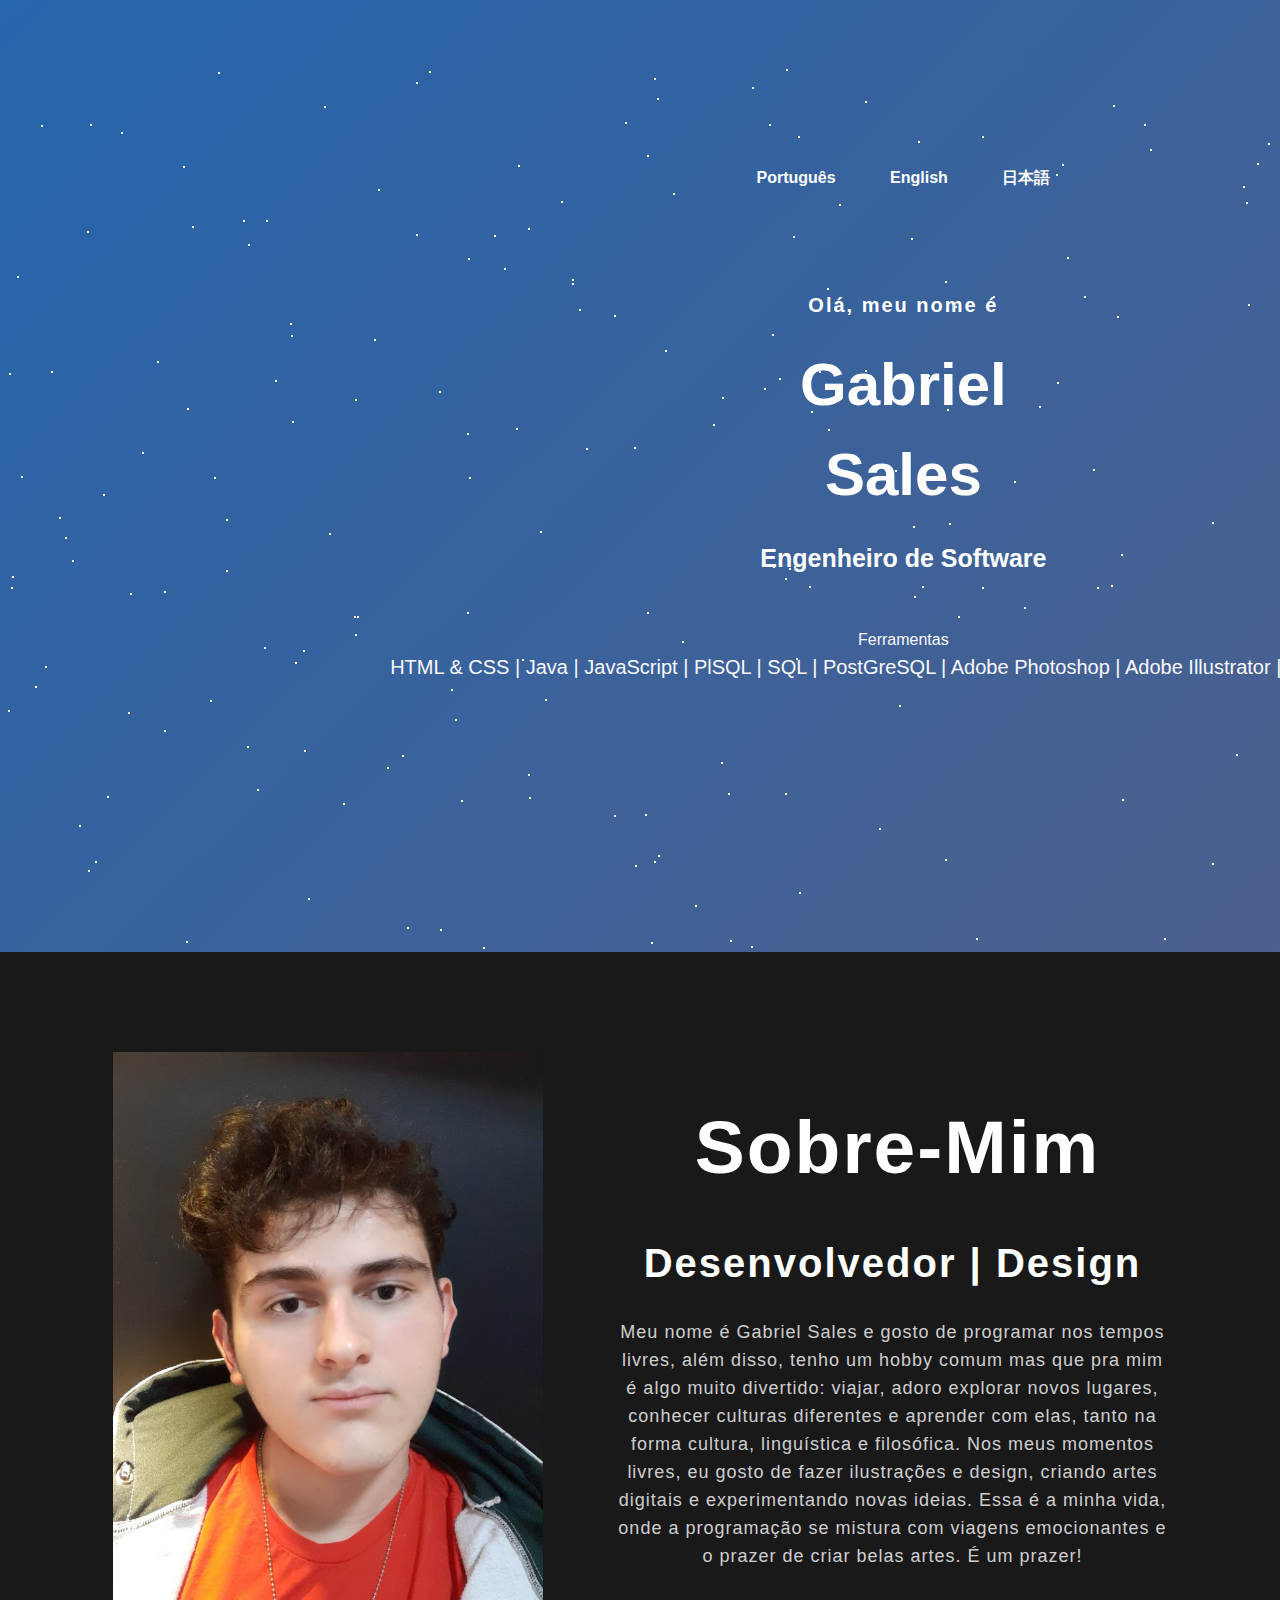
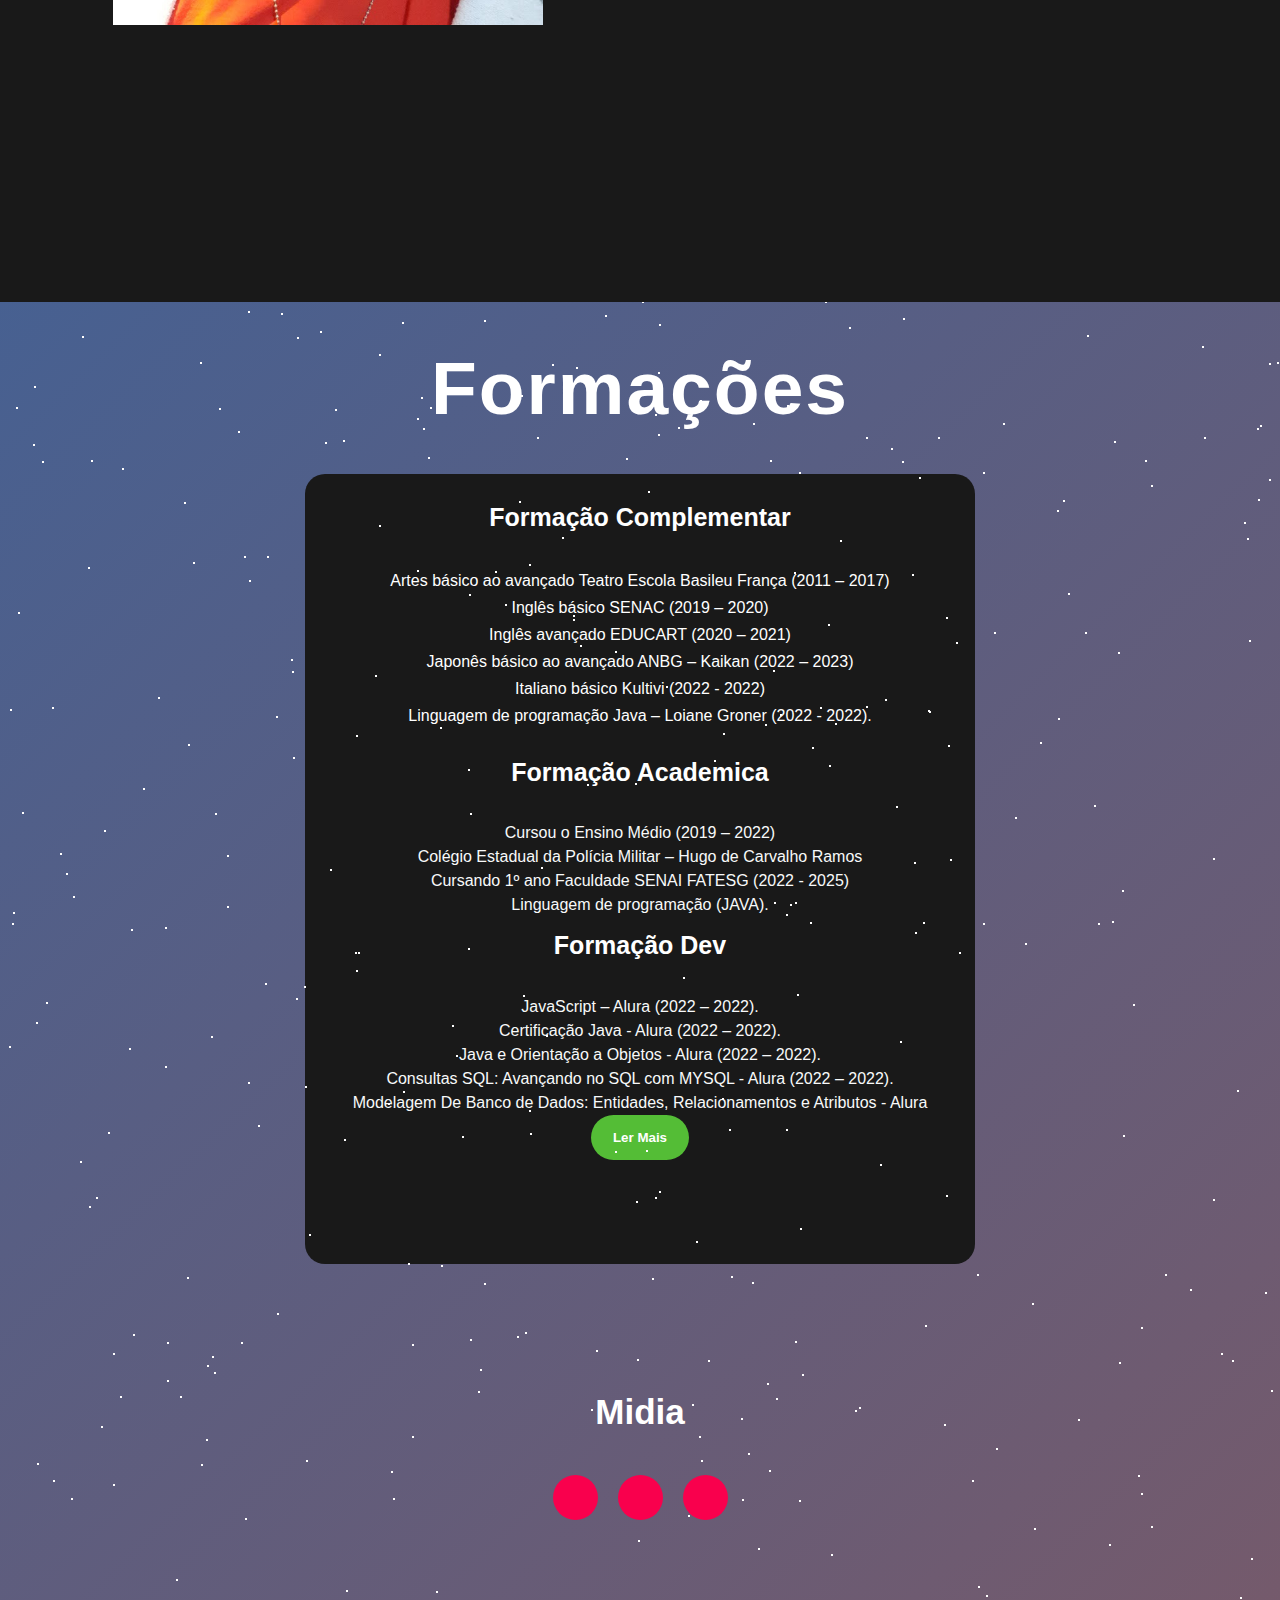
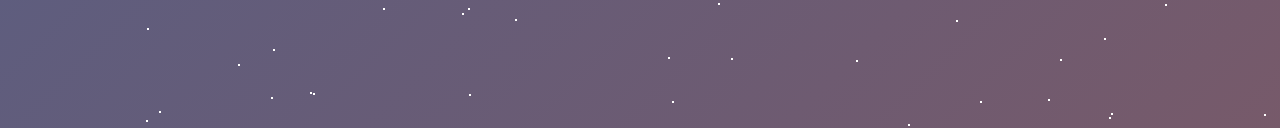
<file: index.html>
<!DOCTYPE html>
<html data-lt-installed=true style lang=en>
<head>
	<meta charset=utf-8>
	<meta name=viewport content="width=device-width,initial-scale=1">
	<meta name=theme-color content=#000000>
    <link rel="stylesheet" href="https://cdnjs.cloudflare.com/ajax/libs/font-awesome/5.15.3/css/all.min.css" integrity="sha512-iBBXm8fW90+nuLcSKlbmrPcLa0OT92xO1BIsZ+ywDWZCvqsWgccV3gFoRBv0z+8dLJgyAHIhR35VZc2oM/gI1w==" crossorigin="anonymous" referrerpolicy="no-referrer" />
	<meta name=description content="Jishan Shaikh - Personal page based on React website developed by Hashir Shoaib">
    <link href="https://emoji-css.afeld.me/emoji.css" rel="stylesheet">
	<meta property=twitter:image content=/social-image.png>
	<meta property=og:image content=/social-image.png>
	<title></title>
	<link rel="stylesheet" href="main.css">
</head>

<body>
    <div id=home class="title bg-transparent bgstyle text-light min-vh-100 d-flex align-content-center align-items-center flex-wrap m-0 jumbotron jumbotron-fluid" style="overflow:hidden;background:rgba(0,0,0,0) linear-gradient(136deg,rgb(37, 101, 173),rgb(233, 74, 12),rgb(255,155,17),rgb(155,89,182),rgb(255,127,127),rgb(236,240,241)) repeat scroll 0% 0% / 1200% 1200%">
        <div id=stars></div>
        <div class="background">
            <div>
             <div class="Conteudo">
                <nav>
                    <ul class="cabeçalho-link">
                        <ul class = caixa2>
                           <li><a href="Index.html">Português <i class="em em-flag-br" aria-role="presentation" aria-label="Brazil Flag"></i></a></li>
                           <li><a href="English.html">English <i class="em em-flag-um" aria-role="presentation" aria-label="U.S. Outlying Islands Flag"></i></a></li>
                           <li><a href="Japones.html">日本語 <i class="em em-jp" aria-role="presentation" aria-label="Japan Flag"></i></a></li>
                        </ul>
                    </ul>
                </nav> 
            <div class="Main">
                <h4 class="digitando">Olá, meu nome é</h4>
                <h1>Gabriel Sales</h1>
                <h3>Engenheiro de Software</h3>
            </div><!--Main-->
          </div>
        </div><!--background-->
        <div>Ferramentas</div>
        <div class="Typist lead typist">HTML & CSS | Java | JavaScript | PlSQL | SQL | PostGreSQL | Adobe Photoshop | Adobe Illustrator | Figma | Canva</div>       
        <div class="--"></div>       

    </div>


    <section class="background-color-Sobre">
        <div class="main-sobre">
            <img src="20221224_232800.jpg">
            <div class="Text-sobre">
                <h2>Sobre-Mim</h2>
                <h5>Desenvolvedor | Design</h5>
                <p>Meu nome é Gabriel Sales e gosto de programar nos tempos livres, além disso, tenho um hobby comum mas que pra mim é algo muito divertido: viajar, adoro explorar novos lugares, conhecer culturas diferentes e aprender com elas, tanto na forma cultura, linguística e filosófica. Nos meus momentos livres, eu gosto de fazer ilustrações e design, criando artes digitais e experimentando novas ideias. Essa é a minha vida, onde a programação se mistura com viagens emocionantes e o prazer de criar belas artes. É um prazer! </p>
            </div><!--Text-sobre-->
        </div><!--main-sobre-->
    </section><!--background-color-Sobre-->

    <!--Começo-da-seção-nossos-serviços-->

    <div class="Container-serviços">
        <div class="title">
            <h2>Formações</h2>
        </div><!--title-->
        
            
            <div class="Card">
                <i class="fas fa-user"></i>
                <div>
                    <h5>Formação Complementar</h5>
                    <div class="Paragrafo-button">
                        <p>Artes básico ao avançado Teatro Escola Basileu França (2011 – 2017)</p>
                        <p>Inglês básico SENAC (2019 – 2020)</p>
                        <p>Inglês avançado EDUCART (2020 – 2021)</p>
                        <p>Japonês básico ao avançado ANBG – Kaikan (2022 – 2023)</p>
                        <p>Italiano básico Kultivi (2022 - 2022)</p>
                        <p>Linguagem de programação Java – Loiane Groner (2022 - 2022).</p>
                </div>
                    <div class = "titulo">
                        <h5>Formação Academica</h5>
                        <p>Cursou o Ensino Médio (2019 – 2022)</p>
                        <p>Colégio Estadual da Polícia Militar – Hugo de Carvalho Ramos</p>
                        <p>Cursando 1º ano Faculdade SENAI FATESG (2022 - 2025)</p>
                        <p>Linguagem de programação (JAVA).</p>
                    <div class = "T3">
                        <h5>Formação Dev</h5>
                        <p>JavaScript – Alura (2022 – 2022).</p>
                        <p>Certificação Java - Alura (2022 – 2022).</p>
                        <p>Java e Orientação a Objetos - Alura (2022 – 2022).</p>
                        <p>Consultas SQL: Avançando no SQL com MYSQL - Alura (2022 – 2022).</p>
                        <p>Modelagem De Banco de Dados: Entidades, Relacionamentos e Atributos - Alura</p>
                    </div>
                        <a href="https://www.linkedin.com/in/gabriel-henriques-sales-43953b218/details/featured/1635529564839/single-media-viewer/?profileId=ACoAADble60BY3IsQrhxdwhSwrn3uUyXFC0C8yc"><button type="button">Ler Mais</button></a>
                    </div>
                </div>
            </div><!--Card-->

            <footer>
                <h6>Midia</h6>
              <p></p>
              <div class="Redes-sociais">
                <a href="https://www.linkedin.com/in/gabriel-henriques-sales-43953b218/"><i class="fab fa-linkedin"></i></a>
                <a href="https://www.instagram.com/gab_sales_salerno/"><i class="fab fa-instagram"></i></a>
                <a href="https://github.com/Usales"><i class="fab fa-github"></i></a>
              </div>
              <!--Redes-sociais-->
              <p class="end"></p>
          </footer>
    

</body>
</html>
</file>
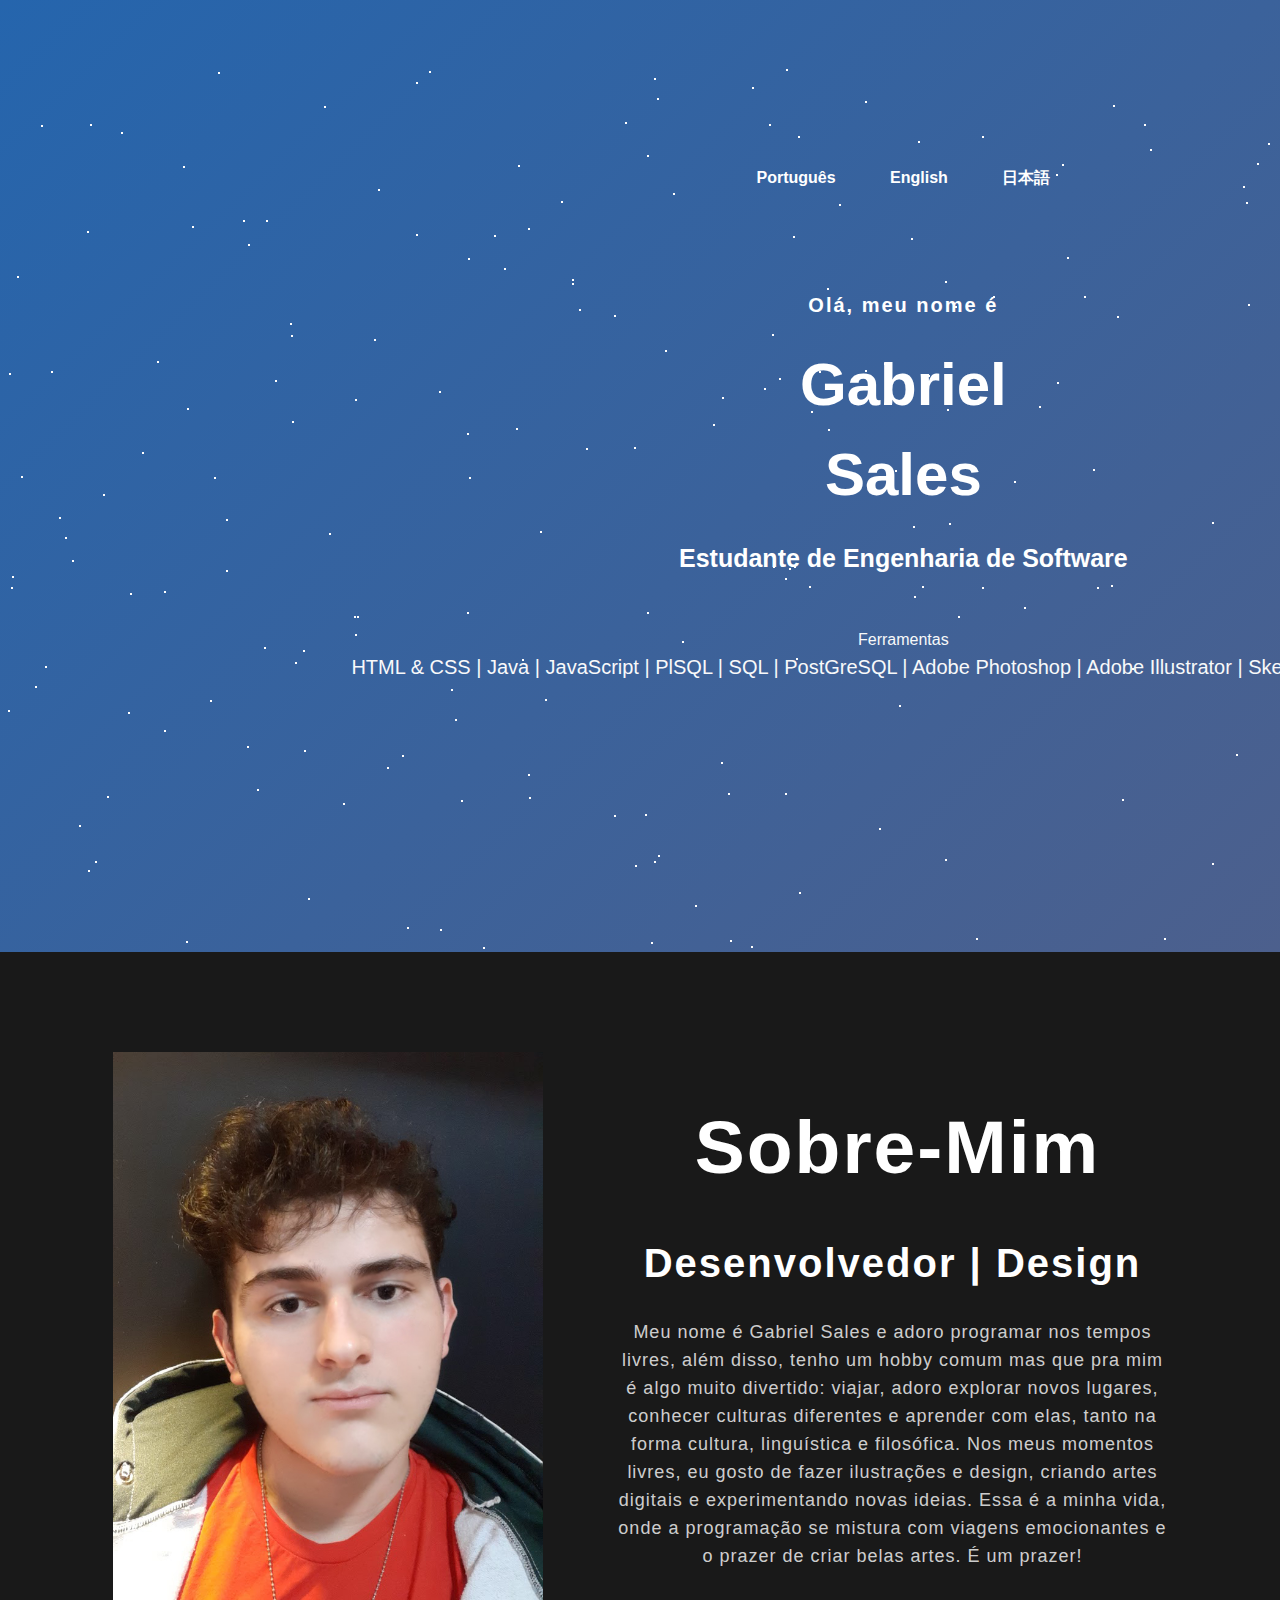
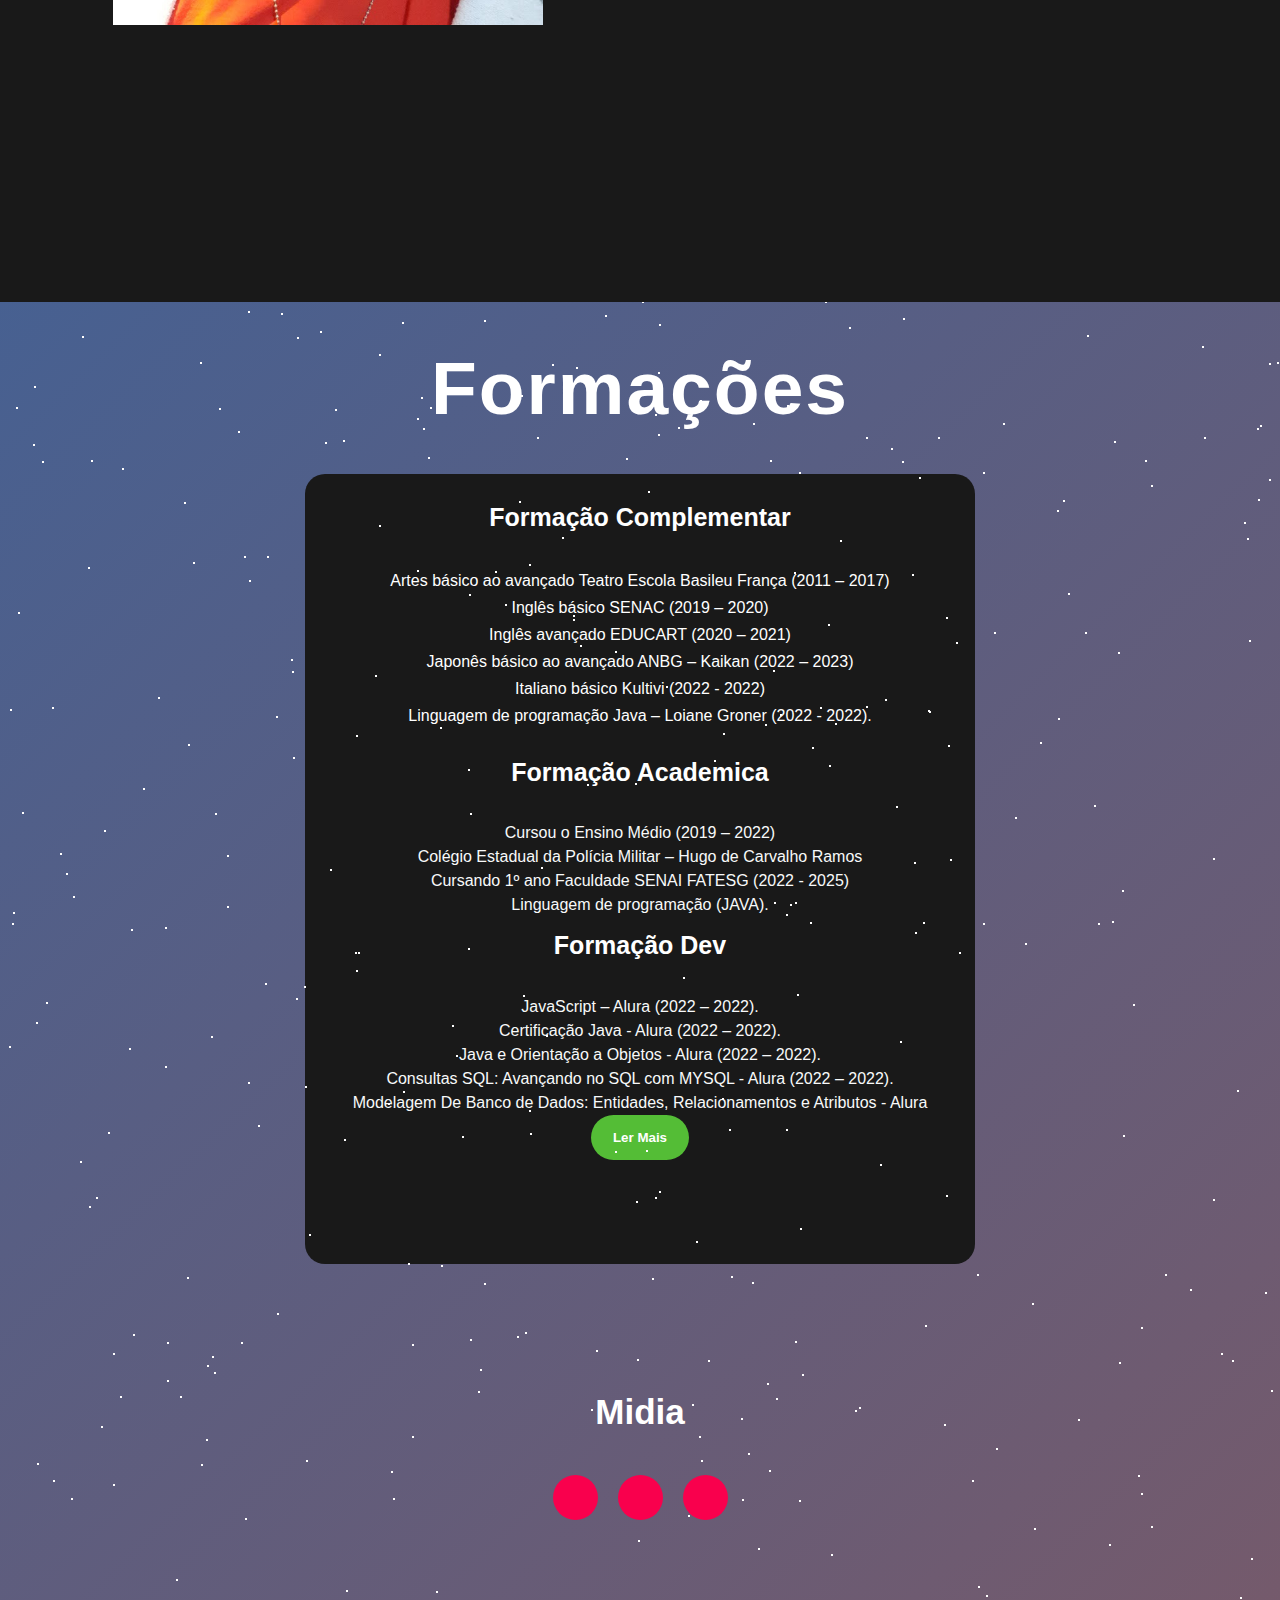
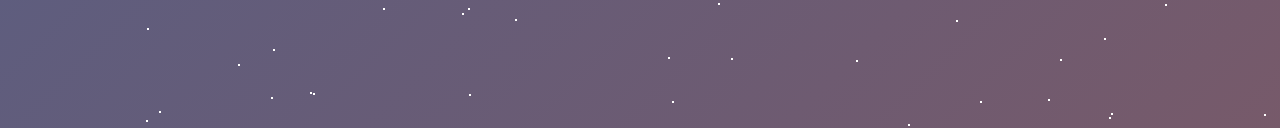
<file: PV-1.0v/index.html>
<!DOCTYPE html>
<html data-lt-installed=true style lang=en>
<head>
	<meta charset=utf-8>
	<meta name=viewport content="width=device-width,initial-scale=1">
	<meta name=theme-color content=#000000>
    <link rel="stylesheet" href="https://cdnjs.cloudflare.com/ajax/libs/font-awesome/5.15.3/css/all.min.css" integrity="sha512-iBBXm8fW90+nuLcSKlbmrPcLa0OT92xO1BIsZ+ywDWZCvqsWgccV3gFoRBv0z+8dLJgyAHIhR35VZc2oM/gI1w==" crossorigin="anonymous" referrerpolicy="no-referrer" />
	<meta name=description content="Jishan Shaikh - Personal page based on React website developed by Hashir Shoaib">
    <link href="https://emoji-css.afeld.me/emoji.css" rel="stylesheet">
	<meta property=twitter:image content=/social-image.png>
	<meta property=og:image content=/social-image.png>
	<title></title>
	<link rel="stylesheet" href="main.css">
</head>

<body>
    <div id=home class="title bg-transparent bgstyle text-light min-vh-100 d-flex align-content-center align-items-center flex-wrap m-0 jumbotron jumbotron-fluid" style="overflow:hidden;background:rgba(0,0,0,0) linear-gradient(136deg,rgb(37, 101, 173),rgb(233, 74, 12),rgb(255,155,17),rgb(155,89,182),rgb(255,127,127),rgb(236,240,241)) repeat scroll 0% 0% / 1200% 1200%">
        <div id=stars></div>
        <div class="background">
            <div>
             <div class="Conteudo">
                <nav>
                    <ul class="cabeçalho-link">
                        <ul class = caixa2>
                           <li><a href="Index.html">Português <i class="em em-flag-br" aria-role="presentation" aria-label="Brazil Flag"></i></a></li>
                           <li><a href="English.html">English <i class="em em-flag-um" aria-role="presentation" aria-label="U.S. Outlying Islands Flag"></i></a></li>
                           <li><a href="Japones.html">日本語 <i class="em em-jp" aria-role="presentation" aria-label="Japan Flag"></i></a></li>
                        </ul>
                    </ul>
                </nav> 
            <div class="Main">
                <h4 class="digitando">Olá, meu nome é</h4>
                <h1>Gabriel Sales</h1>
                <h3>Estudante de Engenharia de Software</h3>
            </div><!--Main-->
          </div>
        </div><!--background-->
        <div>Ferramentas</div>
        <div class="Typist lead typist">HTML & CSS | Java | JavaScript | PlSQL | SQL | PostGreSQL | Adobe Photoshop | Adobe Illustrator | Sketch | Figma | Canva</div>       
        <div class="--"></div>       

    </div>


    <section class="background-color-Sobre">
        <div class="main-sobre">
            <img src="Imagens/20221224_232800.jpg">
            <div class="Text-sobre">
                <h2>Sobre-Mim</h2>
                <h5>Desenvolvedor | Design</h5>
                <p>Meu nome é Gabriel Sales e adoro programar nos tempos livres, além disso, tenho um hobby comum mas que pra mim é algo muito divertido: viajar, adoro explorar novos lugares, conhecer culturas diferentes e aprender com elas, tanto na forma cultura, linguística e filosófica. Nos meus momentos livres, eu gosto de fazer ilustrações e design, criando artes digitais e experimentando novas ideias. Essa é a minha vida, onde a programação se mistura com viagens emocionantes e o prazer de criar belas artes. É um prazer! </p>
            </div><!--Text-sobre-->
        </div><!--main-sobre-->
    </section><!--background-color-Sobre-->

    <!--Começo-da-seção-nossos-serviços-->

    <div class="Container-serviços">
        <div class="title">
            <h2>Formações</h2>
        </div><!--title-->
        
            
            <div class="Card">
                <i class="fas fa-user"></i>
                <div>
                    <h5>Formação Complementar</h5>
                    <div class="Paragrafo-button">
                        <p>Artes básico ao avançado Teatro Escola Basileu França (2011 – 2017)</p>
                        <p>Inglês básico SENAC (2019 – 2020)</p>
                        <p>Inglês avançado EDUCART (2020 – 2021)</p>
                        <p>Japonês básico ao avançado ANBG – Kaikan (2022 – 2023)</p>
                        <p>Italiano básico Kultivi (2022 - 2022)</p>
                        <p>Linguagem de programação Java – Loiane Groner (2022 - 2022).</p>
                </div>
                    <div class = "titulo">
                        <h5>Formação Academica</h5>
                        <p>Cursou o Ensino Médio (2019 – 2022)</p>
                        <p>Colégio Estadual da Polícia Militar – Hugo de Carvalho Ramos</p>
                        <p>Cursando 1º ano Faculdade SENAI FATESG (2022 - 2025)</p>
                        <p>Linguagem de programação (JAVA).</p>
                    <div class = "T3">
                        <h5>Formação Dev</h5>
                        <p>JavaScript – Alura (2022 – 2022).</p>
                        <p>Certificação Java - Alura (2022 – 2022).</p>
                        <p>Java e Orientação a Objetos - Alura (2022 – 2022).</p>
                        <p>Consultas SQL: Avançando no SQL com MYSQL - Alura (2022 – 2022).</p>
                        <p>Modelagem De Banco de Dados: Entidades, Relacionamentos e Atributos - Alura</p>
                    </div>
                        <a href="https://www.linkedin.com/in/gabriel-henriques-sales-43953b218/details/featured/1635529564839/single-media-viewer/?profileId=ACoAADble60BY3IsQrhxdwhSwrn3uUyXFC0C8yc"><button type="button">Ler Mais</button></a>
                    </div>
                </div>
            </div><!--Card-->

            <footer>
                <h6>Midia</h6>
              <p></p>
              <div class="Redes-sociais">
                <a href="https://www.linkedin.com/in/gabriel-henriques-sales-43953b218/"><i class="fab fa-linkedin"></i></a>
                <a href="https://www.instagram.com/gab_sales_salerno/"><i class="fab fa-instagram"></i></a>
                <a href="https://github.com/Usales"><i class="fab fa-github"></i></a>
              </div>
              <!--Redes-sociais-->
              <p class="end"></p>
          </footer>
    

</body>
</html>
</file>
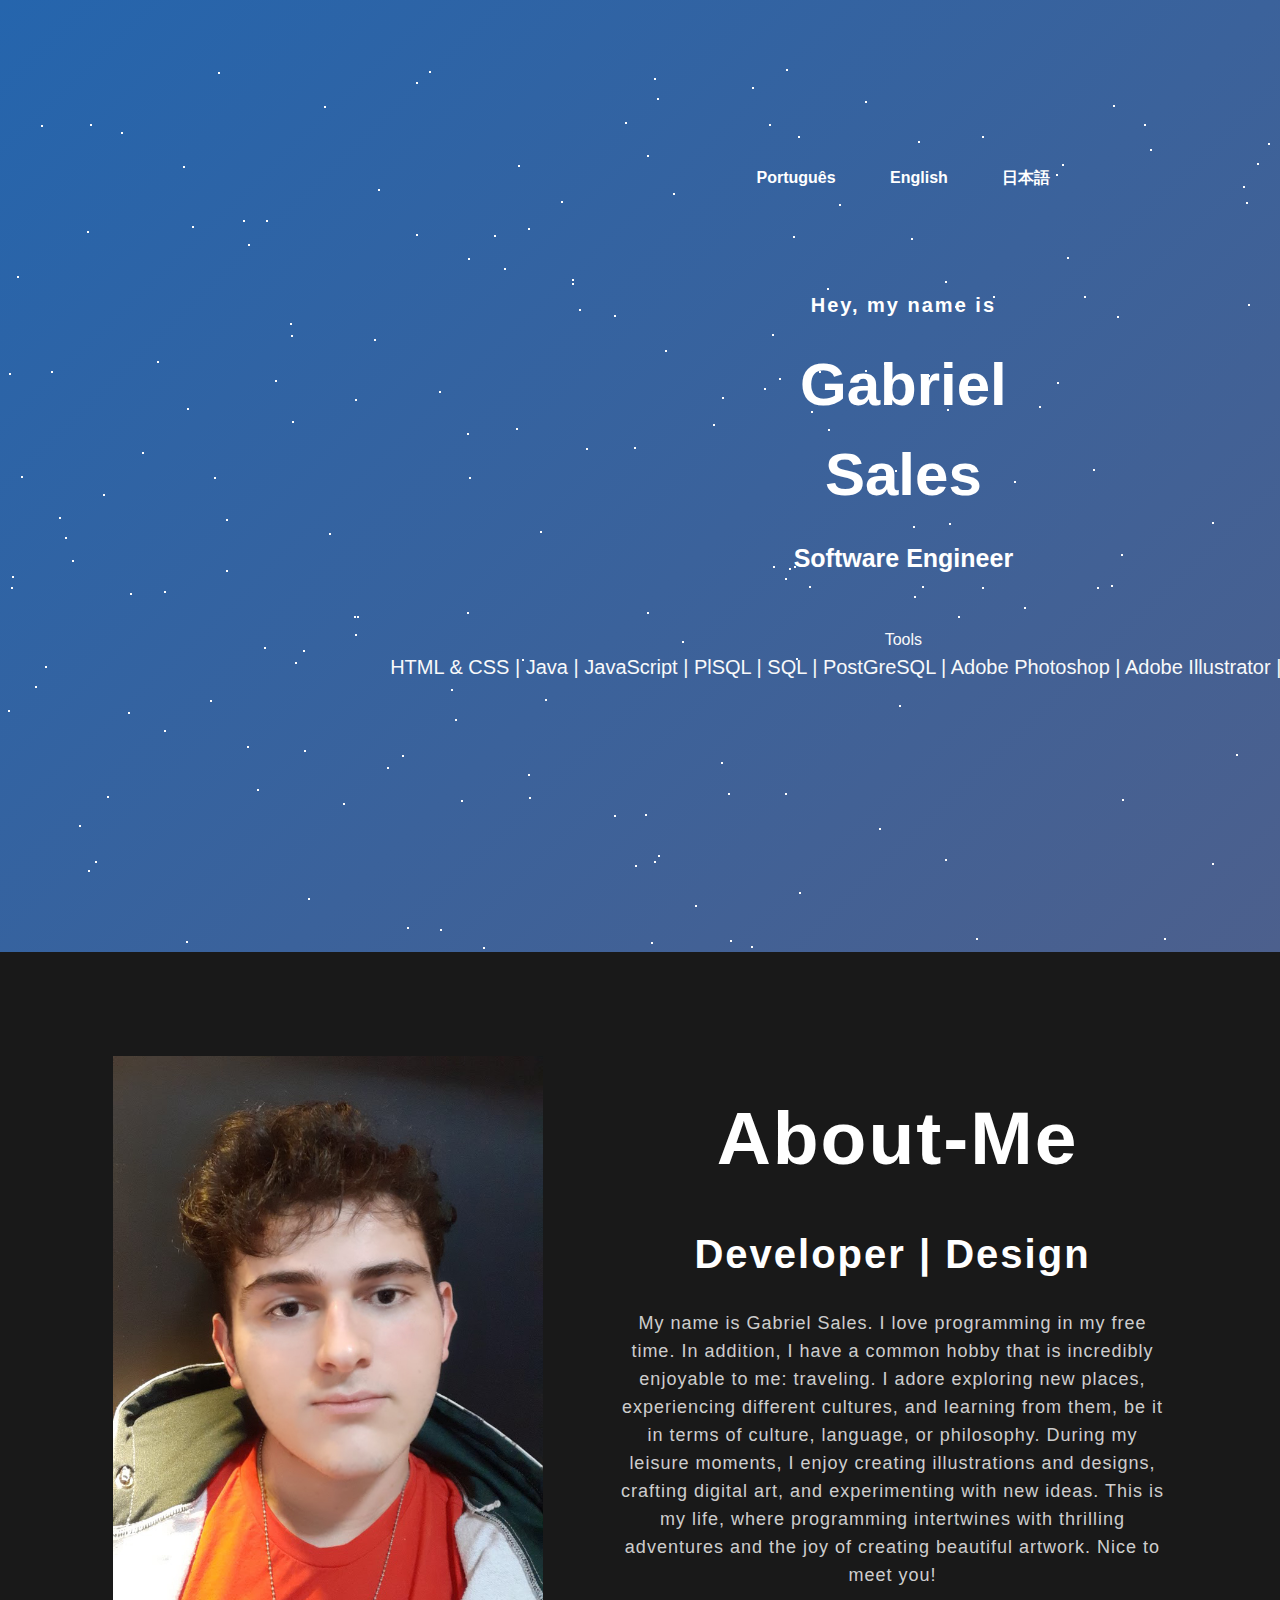
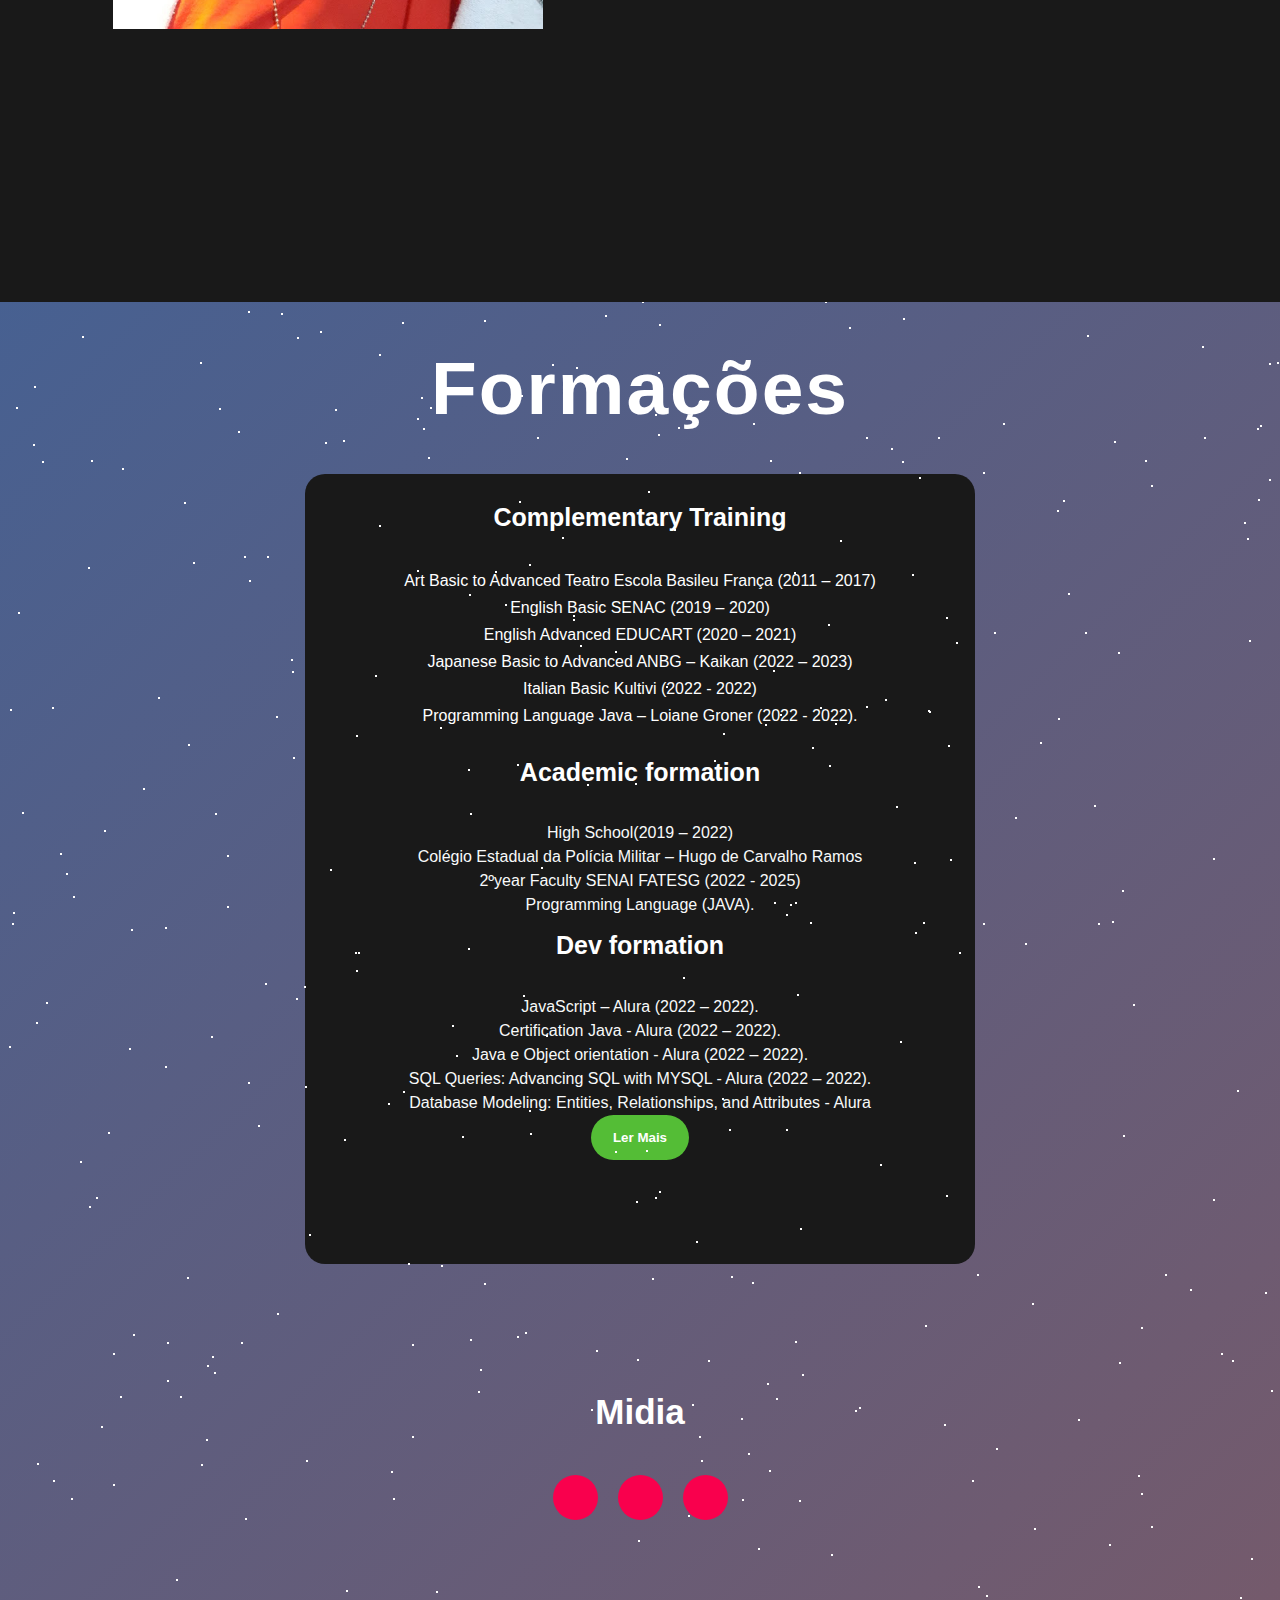
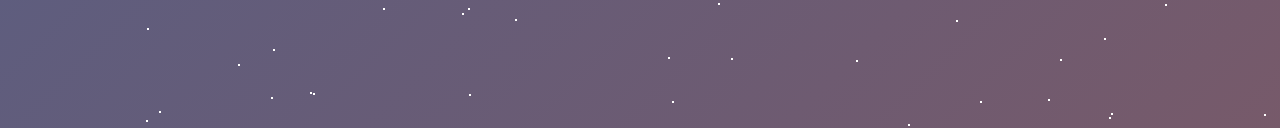
<file: english.html>
<!DOCTYPE html>
<html data-lt-installed=true style lang=en>
<head>
	<meta charset=utf-8>
	<meta name=viewport content="width=device-width,initial-scale=1">
	<meta name=theme-color content=#000000>
    <link rel="stylesheet" href="https://cdnjs.cloudflare.com/ajax/libs/font-awesome/5.15.3/css/all.min.css" integrity="sha512-iBBXm8fW90+nuLcSKlbmrPcLa0OT92xO1BIsZ+ywDWZCvqsWgccV3gFoRBv0z+8dLJgyAHIhR35VZc2oM/gI1w==" crossorigin="anonymous" referrerpolicy="no-referrer" />
	<meta name=description content="Jishan Shaikh - Personal page based on React website developed by Hashir Shoaib">
    <link href="https://emoji-css.afeld.me/emoji.css" rel="stylesheet">
	<meta property=twitter:image content=/social-image.png>
	<meta property=og:image content=/social-image.png>
	<title></title>
	<link rel="stylesheet" href="main.css">
</head>

<body>
    <div id=home class="title bg-transparent bgstyle text-light min-vh-100 d-flex align-content-center align-items-center flex-wrap m-0 jumbotron jumbotron-fluid" style="overflow:hidden;background:rgba(0,0,0,0) linear-gradient(136deg,rgb(37, 101, 173),rgb(233, 74, 12),rgb(255,155,17),rgb(155,89,182),rgb(255,127,127),rgb(236,240,241)) repeat scroll 0% 0% / 1200% 1200%">
        <div id=stars></div>
        
        <div class="background">
            <div>
             <div class="Conteudo">
                <nav>
                    <ul class="cabeçalho-link">
                        <ul class = caixa2>
                           <li><a href="Index.html">Português <i class="em em-flag-br" aria-role="presentation" aria-label="Brazil Flag"></i></a></li>
                           <li><a href="English.html">English <i class="em em-flag-um" aria-role="presentation" aria-label="U.S. Outlying Islands Flag"></i></a></li>
                           <li><a href="Japones.html">日本語 <i class="em em-jp" aria-role="presentation" aria-label="Japan Flag"></i></a></li>
                        </ul>
                    </ul>
                </nav> 
            <div class="Main">
                <h4 class="digitando">Hey, my name is</h4>
                <h1>Gabriel Sales</h1>
                <h3>Software Engineer</h3>
            </div><!--Main-->
          </div>
        </div><!--background-->
        <div>Tools</div>
        <div class="Typist lead typist">HTML & CSS | Java | JavaScript | PlSQL | SQL | PostGreSQL | Adobe Photoshop | Adobe Illustrator | Figma | Canva</div>
        <div class="--"></div>       
    </div>
    


    <section class="background-color-Sobre">
        <div class="main-sobre">
            <img src="20221224_232800.jpg">
            <div class="Text-sobre">
                <h2>About-me</h2>
                <h5>Developer | Design</h5>
                <p>My name is Gabriel Sales. I love programming in my free time. In addition, I have a common hobby that is incredibly enjoyable to me: traveling. I adore exploring new places, experiencing different cultures, and learning from them, be it in terms of culture, language, or philosophy. During my leisure moments, I enjoy creating illustrations and designs, crafting digital art, and experimenting with new ideas. This is my life, where programming intertwines with thrilling adventures and the joy of creating beautiful artwork. Nice to meet you!</p>
            </div><!--Text-sobre-->
        </div><!--main-sobre-->
    </section><!--background-color-Sobre-->

    <!--Começo-da-seção-nossos-serviços-->

    <div class="Container-serviços">
        <div class="title">
            <h2>Formações</h2>
        </div><!--title-->
        
            
            <div class="Card">
                <i class="fas fa-user"></i>
                <div>
                    <h5>Complementary Training</h5>
                    <div class="Paragrafo-button">
                        <p>Art Basic to Advanced Teatro Escola Basileu França (2011 – 2017)</p>
                        <p>English Basic SENAC (2019 – 2020)</p>
                        <p>English Advanced EDUCART (2020 – 2021)</p>
                        <p>Japanese Basic to Advanced ANBG – Kaikan (2022 – 2023)</p>
                        <p>Italian Basic Kultivi (2022 - 2022)</p>
                        <p>Programming Language Java – Loiane Groner (2022 - 2022).</p>
                </div>
                    <div class = "titulo">
                        <h5>Academic formation</h5>
                        <p>High School(2019 – 2022)</p>
                        <p>Colégio Estadual da Polícia Militar – Hugo de Carvalho Ramos</p>
                        <p>2ºyear Faculty SENAI FATESG (2022 - 2025)</p>
                        <p>Programming Language (JAVA).</p>
                        </div>
                    <div class = "T3">
                        <h5>Dev formation</h5>
                        <p>JavaScript – Alura (2022 – 2022).</p>
                        <p>Certification Java - Alura (2022 – 2022).</p>
                        <p>Java e Object orientation - Alura (2022 – 2022).</p>
                        <p>SQL Queries: Advancing SQL with MYSQL - Alura (2022 – 2022).</p>
                        <p>Database Modeling: Entities, Relationships, and Attributes - Alura</p>
                    </div>
                        <a href="https://www.linkedin.com/in/gabriel-henriques-sales-43953b218/overlay/1635529570017/single-media-viewer/?profileId=ACoAADble60BY3IsQrhxdwhSwrn3uUyXFC0C8yc"><button type="button">Ler Mais</button></a>
                    </div>
                </div>
            </div><!--Card-->
    
    <footer>
        <h6>Midia</h6>
      <p></p>
      <div class="Redes-sociais">
        <a href="https://www.linkedin.com/in/gabriel-henriques-sales-43953b218/"><i class="fab fa-linkedin"></i></a>
        <a href="https://www.instagram.com/gab_sales_salerno/"><i class="fab fa-instagram"></i></a>
        <a href="https://github.com/Usales"><i class="fab fa-github"></i></a>
      </div>
      <!--Redes-sociais-->
      <p class="end"></p>
  </footer>
  </div>
</body>
</html>
</file>
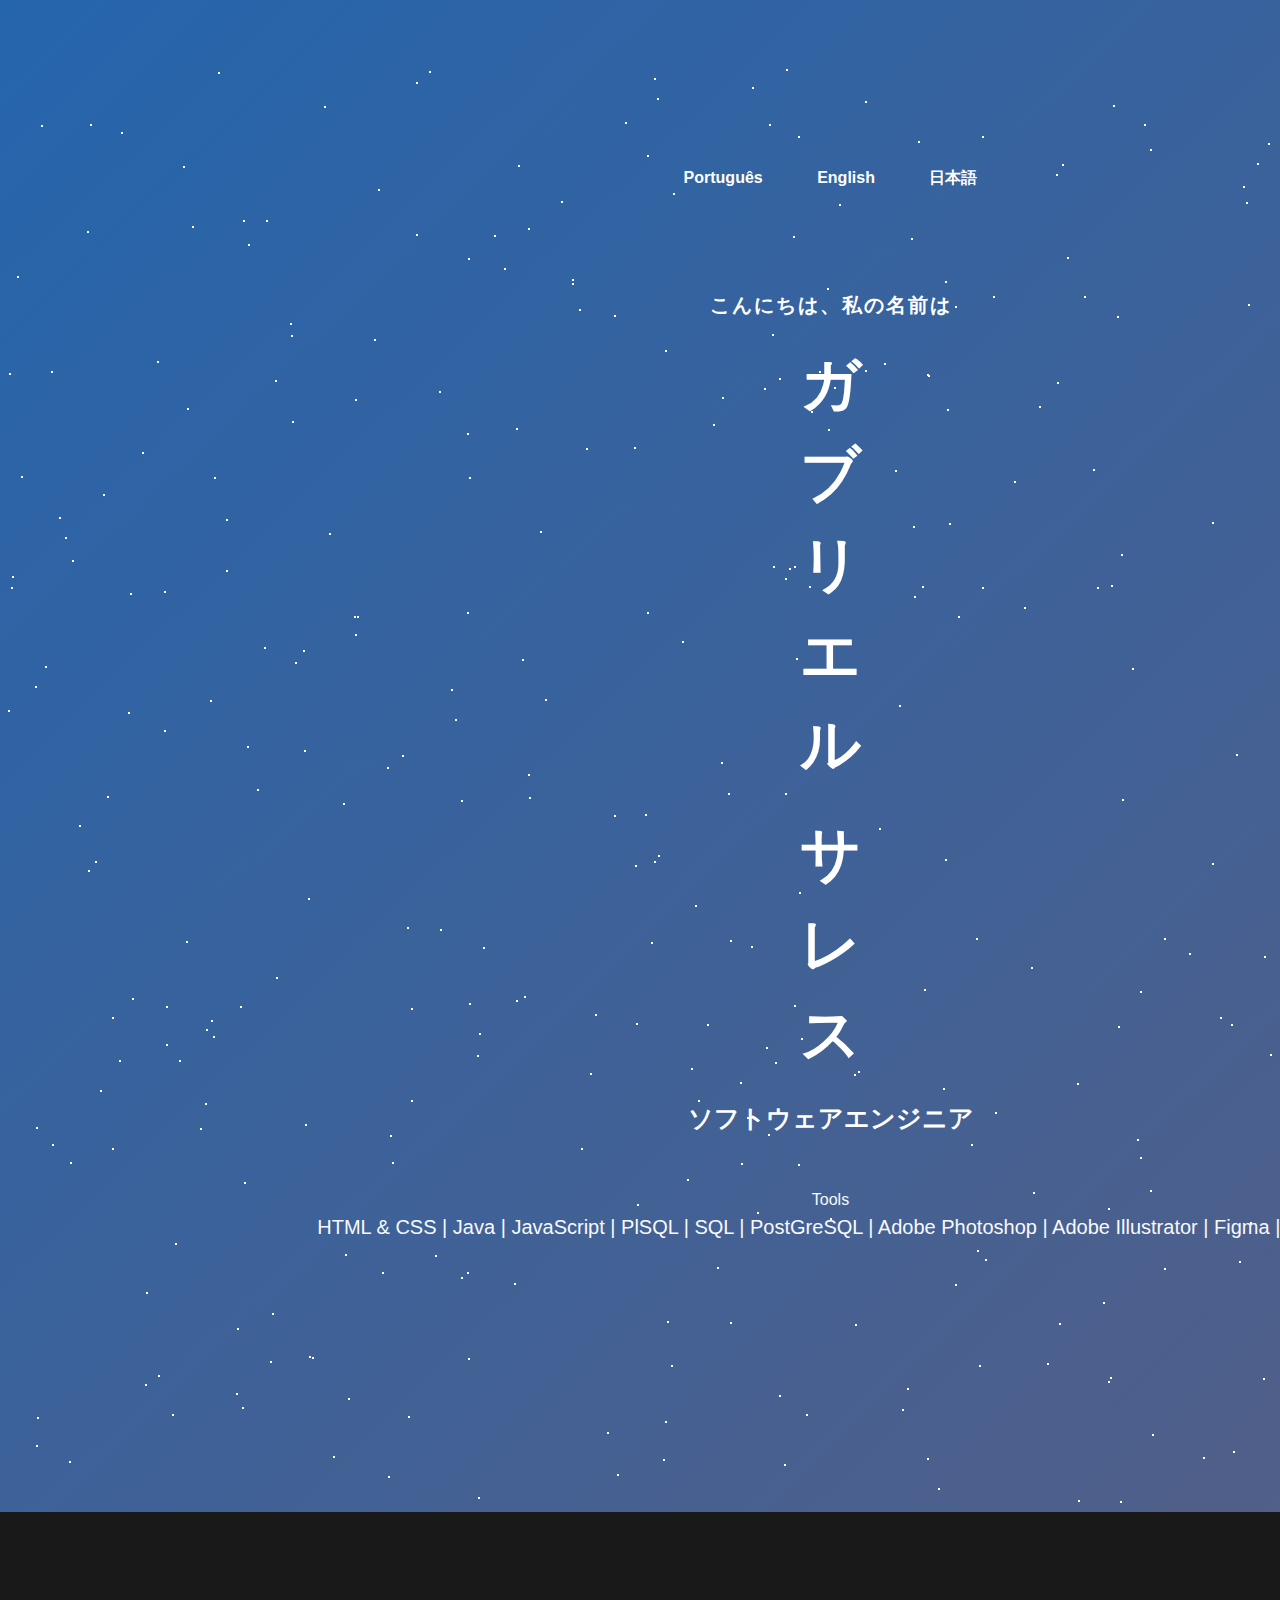
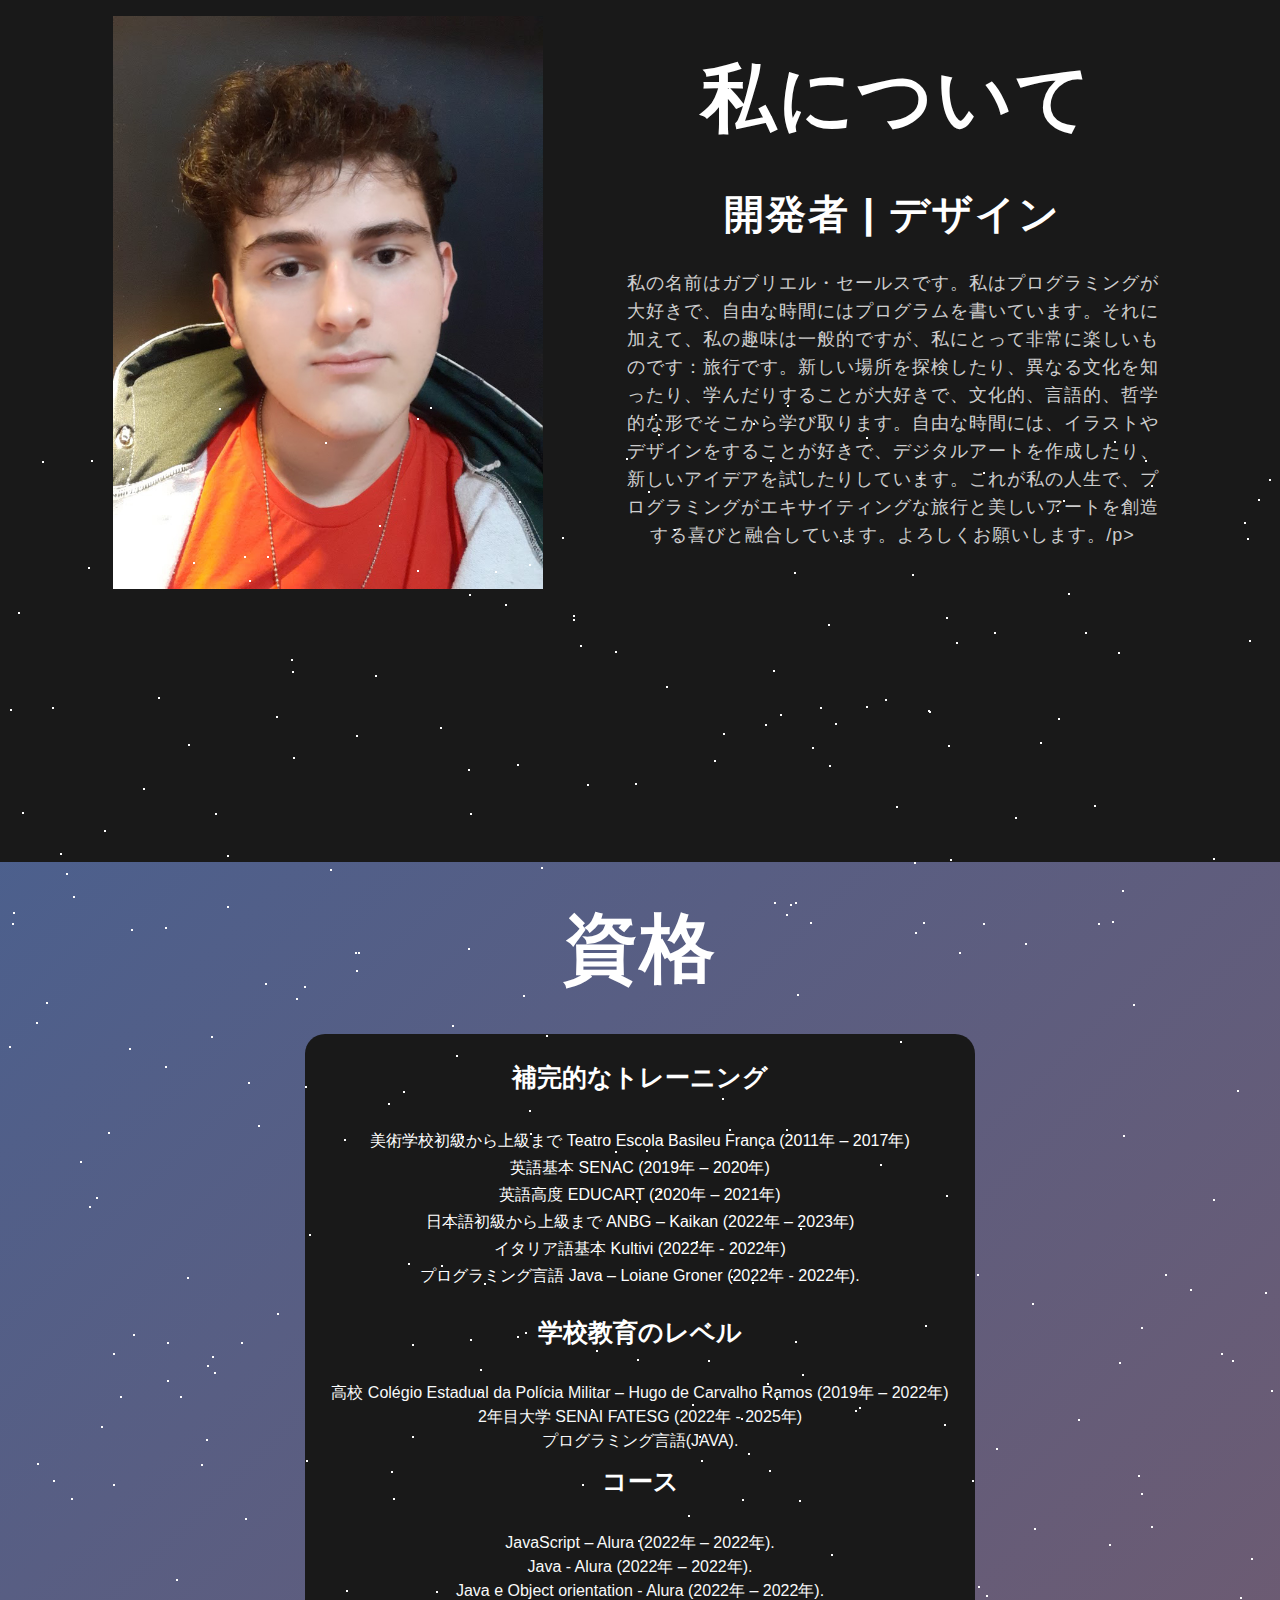
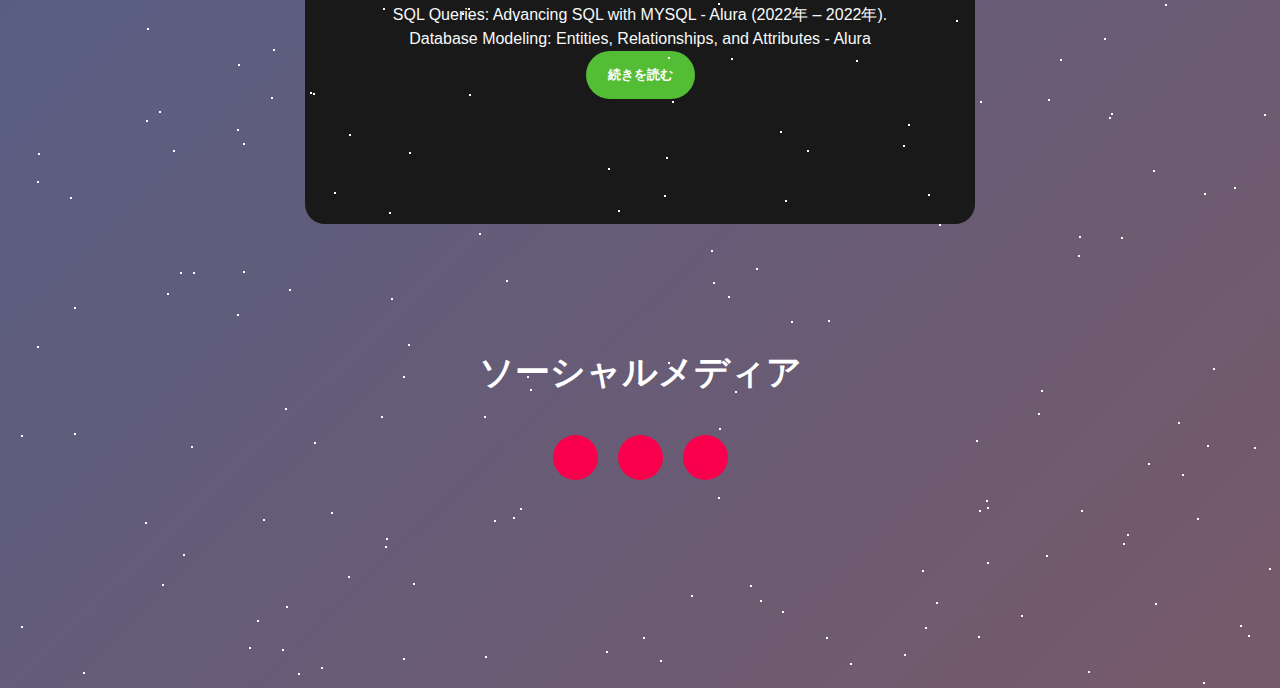
<file: japones.html>
<!DOCTYPE html>
<html data-lt-installed=true style lang=en>
<head>
	<meta charset=utf-8>
	<meta name=viewport content="width=device-width,initial-scale=1">
	<meta name=theme-color content=#000000>
    <link rel="stylesheet" href="https://cdnjs.cloudflare.com/ajax/libs/font-awesome/5.15.3/css/all.min.css" integrity="sha512-iBBXm8fW90+nuLcSKlbmrPcLa0OT92xO1BIsZ+ywDWZCvqsWgccV3gFoRBv0z+8dLJgyAHIhR35VZc2oM/gI1w==" crossorigin="anonymous" referrerpolicy="no-referrer" />
	<meta name=description content="Jishan Shaikh - Personal page based on React website developed by Hashir Shoaib">
    <link href="https://emoji-css.afeld.me/emoji.css" rel="stylesheet">
	<meta property=twitter:image content=/social-image.png>
	<meta property=og:image content=/social-image.png>
	<title></title>
	<link rel="stylesheet" href="main.css">
</head>

<body>
    <div id=home class="title bg-transparent bgstyle text-light min-vh-100 d-flex align-content-center align-items-center flex-wrap m-0 jumbotron jumbotron-fluid" style="overflow:hidden;background:rgba(0,0,0,0) linear-gradient(136deg,rgb(37, 101, 173),rgb(233, 74, 12),rgb(255,155,17),rgb(155,89,182),rgb(255,127,127),rgb(236,240,241)) repeat scroll 0% 0% / 1200% 1200%">
        <div id=stars></div>
        
        <div class="background">
            <div>
             <div class="Conteudo">
                <nav>
                    <ul class="cabeçalho-link">
                        <ul class = caixa2>
                           <li><a href="Index.html">Português <i class="em em-flag-br" aria-role="presentation" aria-label="Brazil Flag"></i></a></li>
                           <li><a href="English.html">English <i class="em em-flag-um" aria-role="presentation" aria-label="U.S. Outlying Islands Flag"></i></a></li>
                           <li><a href="Japones.html">日本語 <i class="em em-jp" aria-role="presentation" aria-label="Japan Flag"></i></a></li>
                        </ul>
                    </ul>
                </nav> 
            <div class="Main">
                <h4 class="digitando">こんにちは、私の名前は</h4>
                <h1>ガブリエル</h1>
                <h1>サレス</h1>
                <h3>ソフトウェアエンジニア</h3>
            </div><!--Main-->
          </div>
        </div><!--background-->
        <div>Tools</div>
            <div class="Typist lead typist">HTML & CSS | Java | JavaScript | PlSQL | SQL | PostGreSQL | Adobe Photoshop | Adobe Illustrator | Figma | Canva</div>
        <div class="--"></div>       
    </div>

    <section class="background-color-Sobre">
        <div class="main-sobre">
            <img src="20221224_232800.jpg">
            <div class="Text-sobre">
                <h2>私について</h2>
                <h5>開発者 | デザイン</h5>
                <p>私の名前はガブリエル・セールスです。私はプログラミングが大好きで、自由な時間にはプログラムを書いています。それに加えて、私の趣味は一般的ですが、私にとって非常に楽しいものです：旅行です。新しい場所を探検したり、異なる文化を知ったり、学んだりすることが大好きで、文化的、言語的、哲学的な形でそこから学び取ります。自由な時間には、イラストやデザインをすることが好きで、デジタルアートを作成したり、新しいアイデアを試したりしています。これが私の人生で、プログラミングがエキサイティングな旅行と美しいアートを創造する喜びと融合しています。よろしくお願いします。/p>
            </div><!--Text-sobre-->
        </div><!--main-sobre-->
    </section><!--background-color-Sobre-->

    <!--Começo-da-seção-nossos-serviços-->

    <div class="Container-serviços">
        <div class="title">
            <h2>資格</h2>
        </div><!--title-->
        
            
            <div class="Card">
                <i class="fas fa-user"></i>
                <div>
                    <h5>補完的なトレーニング</h5>
                    <div class="Paragrafo-button">
                        <p>美術学校初級から上級まで Teatro Escola Basileu França (2011年 – 2017年)</p>
                        <p>英語基本 SENAC (2019年 – 2020年)</p>
                        <p>英語高度 EDUCART (2020年 – 2021年)</p>
                        <p>日本語初級から上級まで ANBG – Kaikan (2022年 – 2023年)</p>
                        <p>イタリア語基本 Kultivi (2022年 - 2022年)</p>
                        <p>プログラミング言語 Java – Loiane Groner (2022年 - 2022年).</p>
                </div>
                    <div class = "titulo">
                        <h5>学校教育のレベル</h5>
                        <p>高校 Colégio Estadual da Polícia Militar – Hugo de Carvalho Ramos (2019年 – 2022年)</p>
                        <p> 2年目大学 SENAI FATESG (2022年 - 2025年)</p>
                        <p>プログラミング言語(JAVA).</p>
                    <div class = "T3">
                        <h5>コース</h5>
                        <p>JavaScript – Alura (2022年 – 2022年).</p>
                        <p>Java - Alura (2022年 – 2022年).</p>
                        <p>Java e Object orientation - Alura (2022年 – 2022年).</p>
                        <p>SQL Queries: Advancing SQL with MYSQL - Alura (2022年 – 2022年).</p>
                        <p>Database Modeling: Entities, Relationships, and Attributes - Alura</p>
                    </div>
                        <a href="https://www.linkedin.com/in/gabriel-henriques-sales-43953b218/overlay/1635529570017/single-media-viewer/?profileId=ACoAADble60BY3IsQrhxdwhSwrn3uUyXFC0C8yc"><button type="button">続きを読む</button></a>
                    </div>
                </div>
            </div><!--Card-->

            <footer>
                <h6>ソーシャルメディア</h6>
              <p></p>
              <div class="Redes-sociais">
                  <a href="https://www.linkedin.com/in/gabriel-henriques-sales-43953b218/"><i class="fab fa-linkedin"></i></a>
                  <a href="https://www.instagram.com/gab_sales_salerno/"><i class="fab fa-instagram"></i></a>
                  <a href="https://github.com/Usales"><i class="fab fa-github"></i></a>
              </div>
              <!--Redes-sociais-->
              <p class="end"></p>
          </footer>
</body>
</html>
</file>
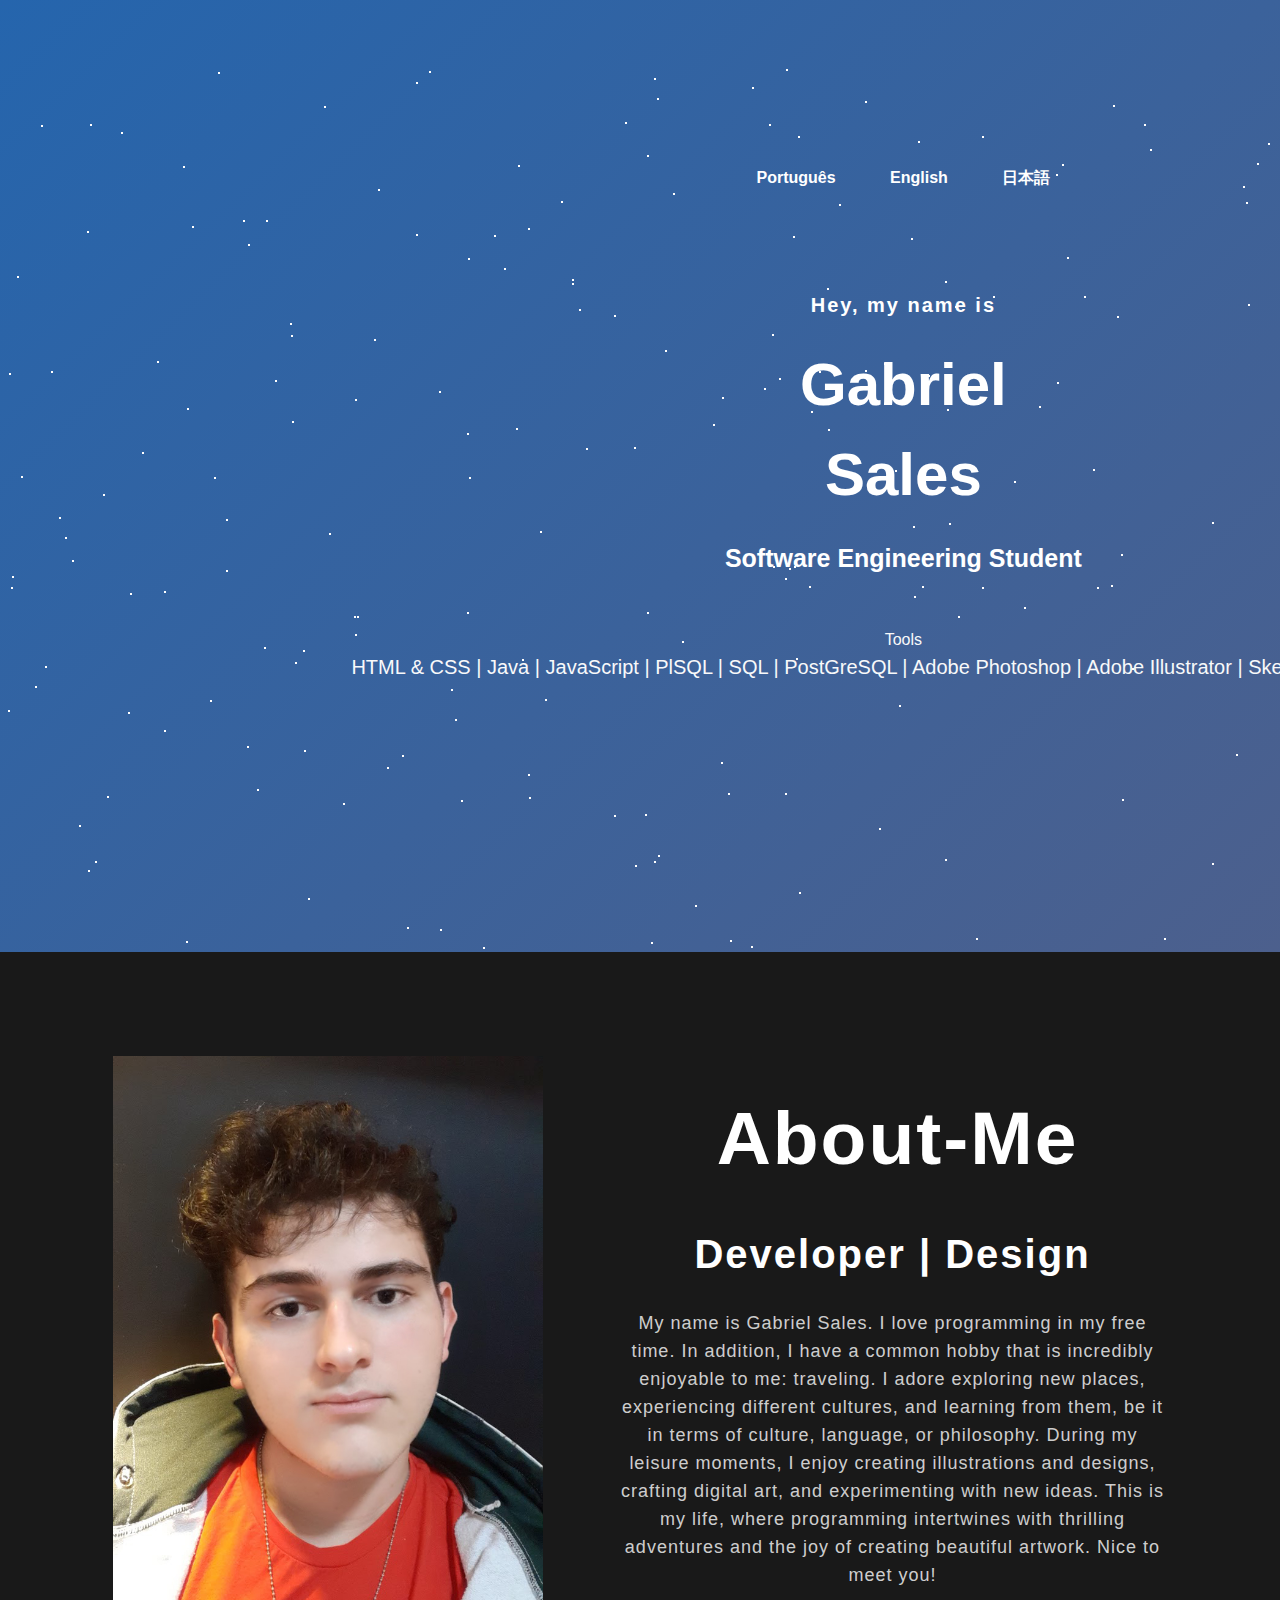
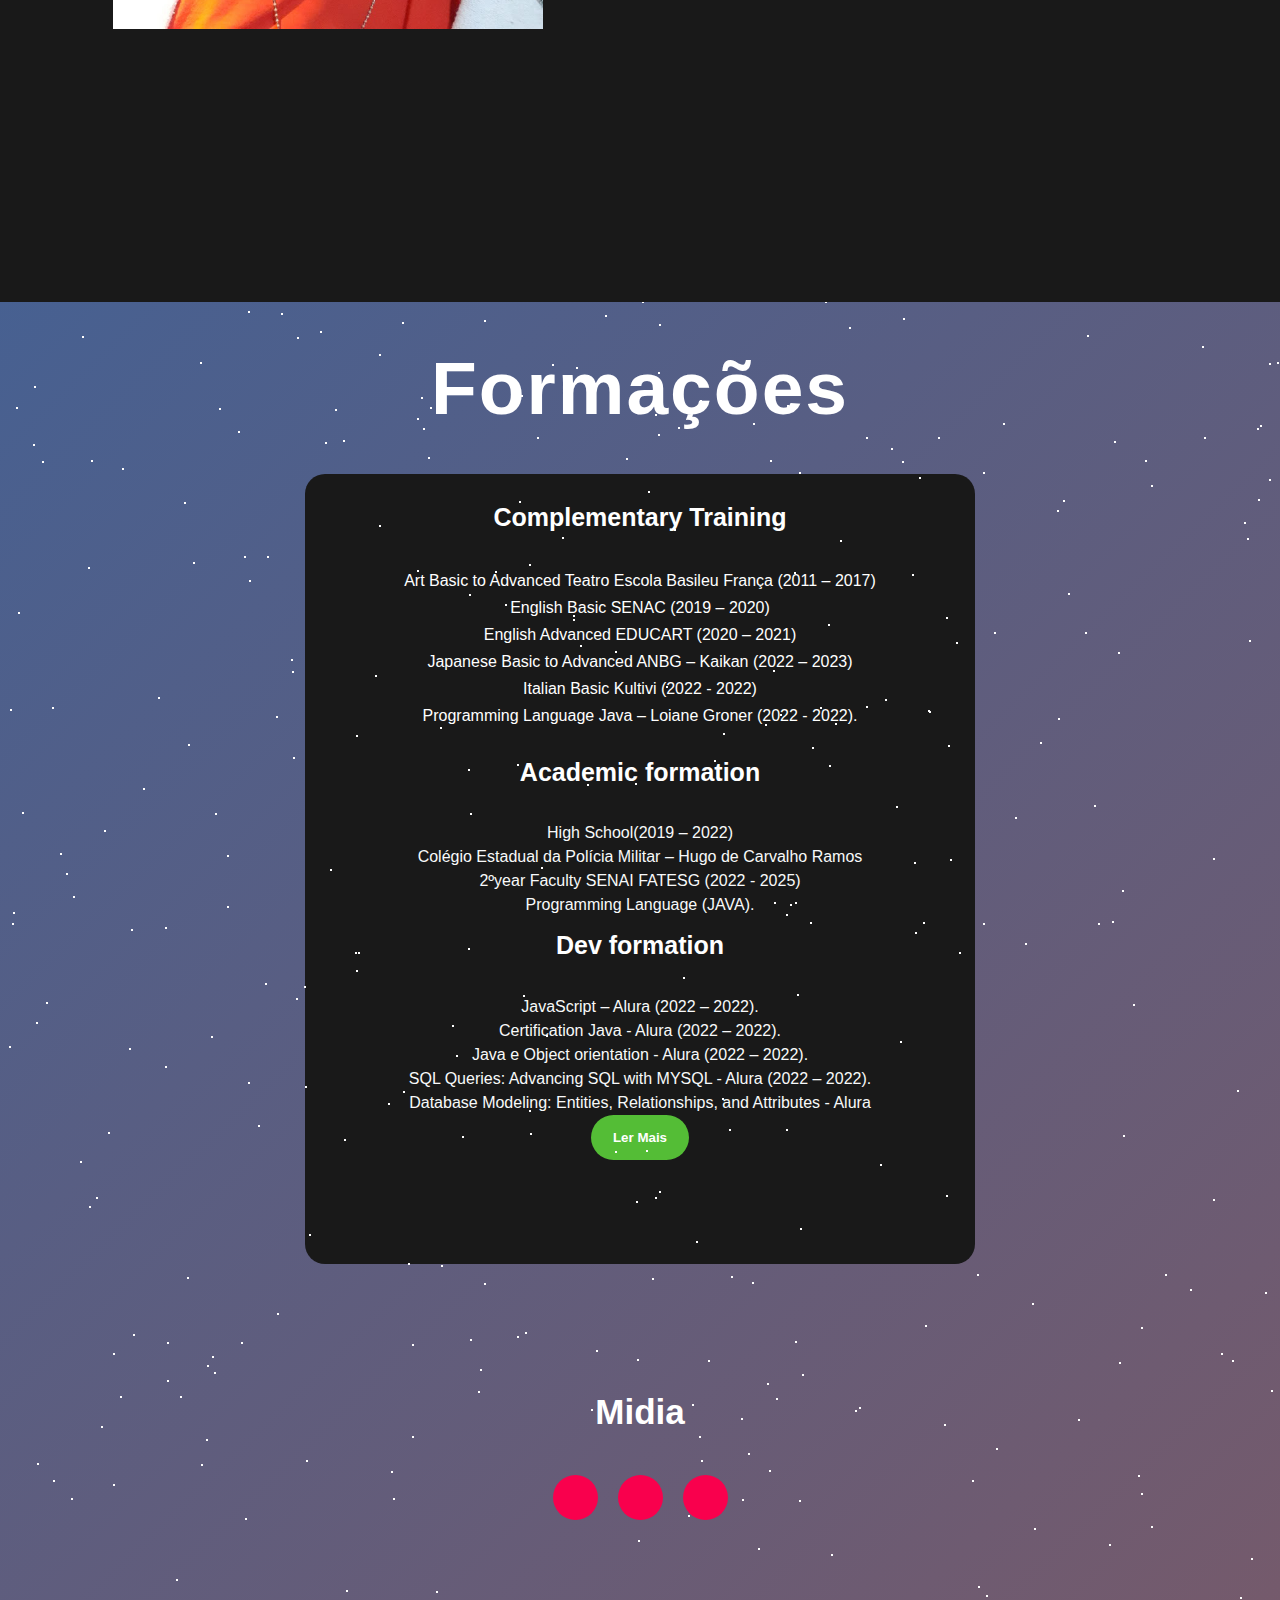
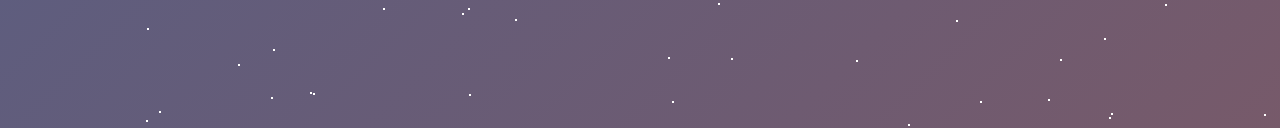
<file: PV-1.0v/english.html>
<!DOCTYPE html>
<html data-lt-installed=true style lang=en>
<head>
	<meta charset=utf-8>
	<meta name=viewport content="width=device-width,initial-scale=1">
	<meta name=theme-color content=#000000>
    <link rel="stylesheet" href="https://cdnjs.cloudflare.com/ajax/libs/font-awesome/5.15.3/css/all.min.css" integrity="sha512-iBBXm8fW90+nuLcSKlbmrPcLa0OT92xO1BIsZ+ywDWZCvqsWgccV3gFoRBv0z+8dLJgyAHIhR35VZc2oM/gI1w==" crossorigin="anonymous" referrerpolicy="no-referrer" />
	<meta name=description content="Jishan Shaikh - Personal page based on React website developed by Hashir Shoaib">
    <link href="https://emoji-css.afeld.me/emoji.css" rel="stylesheet">
	<meta property=twitter:image content=/social-image.png>
	<meta property=og:image content=/social-image.png>
	<title></title>
	<link rel="stylesheet" href="main.css">
</head>

<body>
    <div id=home class="title bg-transparent bgstyle text-light min-vh-100 d-flex align-content-center align-items-center flex-wrap m-0 jumbotron jumbotron-fluid" style="overflow:hidden;background:rgba(0,0,0,0) linear-gradient(136deg,rgb(37, 101, 173),rgb(233, 74, 12),rgb(255,155,17),rgb(155,89,182),rgb(255,127,127),rgb(236,240,241)) repeat scroll 0% 0% / 1200% 1200%">
        <div id=stars></div>
        
        <div class="background">
            <div>
             <div class="Conteudo">
                <nav>
                    <ul class="cabeçalho-link">
                        <ul class = caixa2>
                           <li><a href="Index.html">Português <i class="em em-flag-br" aria-role="presentation" aria-label="Brazil Flag"></i></a></li>
                           <li><a href="English.html">English <i class="em em-flag-um" aria-role="presentation" aria-label="U.S. Outlying Islands Flag"></i></a></li>
                           <li><a href="Japones.html">日本語 <i class="em em-jp" aria-role="presentation" aria-label="Japan Flag"></i></a></li>
                        </ul>
                    </ul>
                </nav> 
            <div class="Main">
                <h4 class="digitando">Hey, my name is</h4>
                <h1>Gabriel Sales</h1>
                <h3>Software Engineering Student</h3>
            </div><!--Main-->
          </div>
        </div><!--background-->
        <div>Tools</div>
        <div class="Typist lead typist">HTML & CSS | Java | JavaScript | PlSQL | SQL | PostGreSQL | Adobe Photoshop | Adobe Illustrator | Sketch | Figma | Canva</div>
        <div class="--"></div>       
    </div>
    


    <section class="background-color-Sobre">
        <div class="main-sobre">
            <img src="Imagens/20221224_232800.jpg">
            <div class="Text-sobre">
                <h2>About-me</h2>
                <h5>Developer | Design</h5>
                <p>My name is Gabriel Sales. I love programming in my free time. In addition, I have a common hobby that is incredibly enjoyable to me: traveling. I adore exploring new places, experiencing different cultures, and learning from them, be it in terms of culture, language, or philosophy. During my leisure moments, I enjoy creating illustrations and designs, crafting digital art, and experimenting with new ideas. This is my life, where programming intertwines with thrilling adventures and the joy of creating beautiful artwork. Nice to meet you!</p>
            </div><!--Text-sobre-->
        </div><!--main-sobre-->
    </section><!--background-color-Sobre-->

    <!--Começo-da-seção-nossos-serviços-->

    <div class="Container-serviços">
        <div class="title">
            <h2>Formações</h2>
        </div><!--title-->
        
            
            <div class="Card">
                <i class="fas fa-user"></i>
                <div>
                    <h5>Complementary Training</h5>
                    <div class="Paragrafo-button">
                        <p>Art Basic to Advanced Teatro Escola Basileu França (2011 – 2017)</p>
                        <p>English Basic SENAC (2019 – 2020)</p>
                        <p>English Advanced EDUCART (2020 – 2021)</p>
                        <p>Japanese Basic to Advanced ANBG – Kaikan (2022 – 2023)</p>
                        <p>Italian Basic Kultivi (2022 - 2022)</p>
                        <p>Programming Language Java – Loiane Groner (2022 - 2022).</p>
                </div>
                    <div class = "titulo">
                        <h5>Academic formation</h5>
                        <p>High School(2019 – 2022)</p>
                        <p>Colégio Estadual da Polícia Militar – Hugo de Carvalho Ramos</p>
                        <p>2ºyear Faculty SENAI FATESG (2022 - 2025)</p>
                        <p>Programming Language (JAVA).</p>
                        </div>
                    <div class = "T3">
                        <h5>Dev formation</h5>
                        <p>JavaScript – Alura (2022 – 2022).</p>
                        <p>Certification Java - Alura (2022 – 2022).</p>
                        <p>Java e Object orientation - Alura (2022 – 2022).</p>
                        <p>SQL Queries: Advancing SQL with MYSQL - Alura (2022 – 2022).</p>
                        <p>Database Modeling: Entities, Relationships, and Attributes - Alura</p>
                    </div>
                        <a href="https://www.linkedin.com/in/gabriel-henriques-sales-43953b218/overlay/1635529570017/single-media-viewer/?profileId=ACoAADble60BY3IsQrhxdwhSwrn3uUyXFC0C8yc"><button type="button">Ler Mais</button></a>
                    </div>
                </div>
            </div><!--Card-->
    
    <footer>
        <h6>Midia</h6>
      <p></p>
      <div class="Redes-sociais">
        <a href="https://www.linkedin.com/in/gabriel-henriques-sales-43953b218/"><i class="fab fa-linkedin"></i></a>
        <a href="https://www.instagram.com/gab_sales_salerno/"><i class="fab fa-instagram"></i></a>
        <a href="https://github.com/Usales"><i class="fab fa-github"></i></a>
      </div>
      <!--Redes-sociais-->
      <p class="end"></p>
  </footer>
  </div>
</body>
</html>
</file>
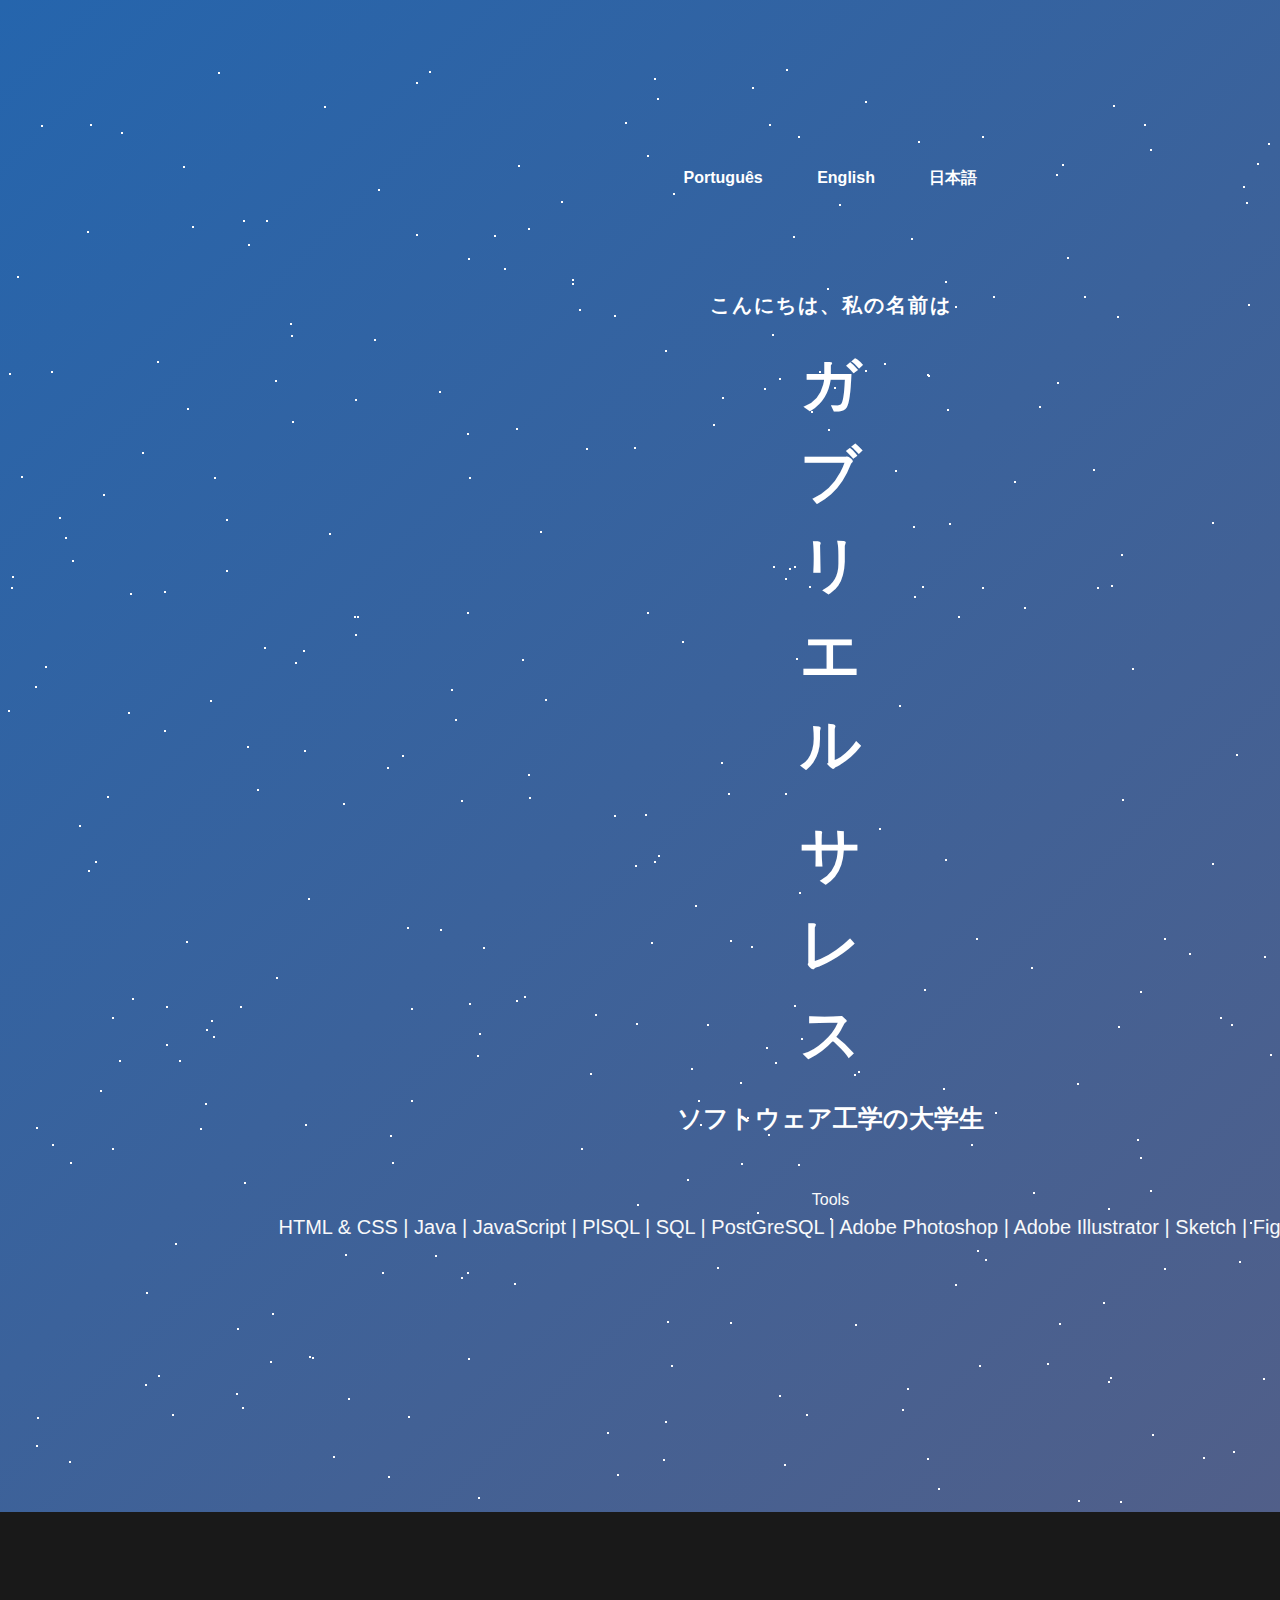
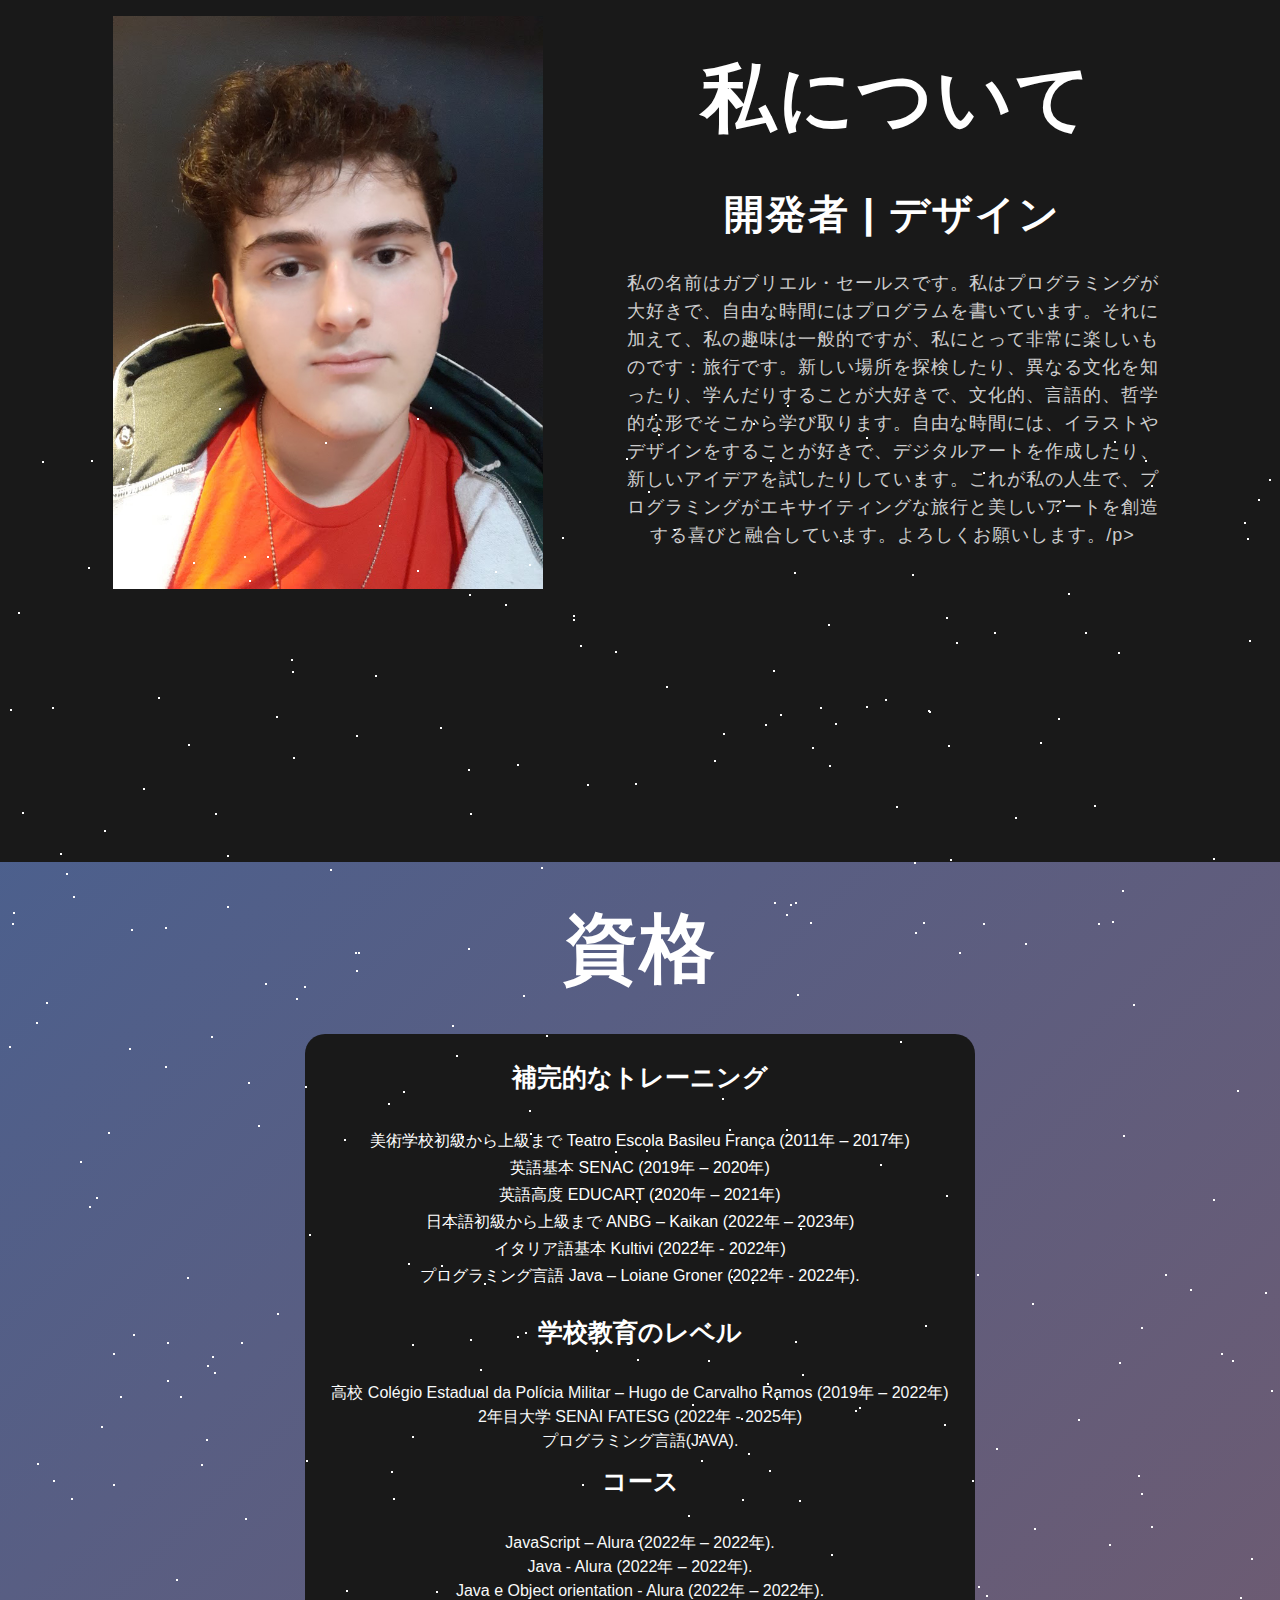
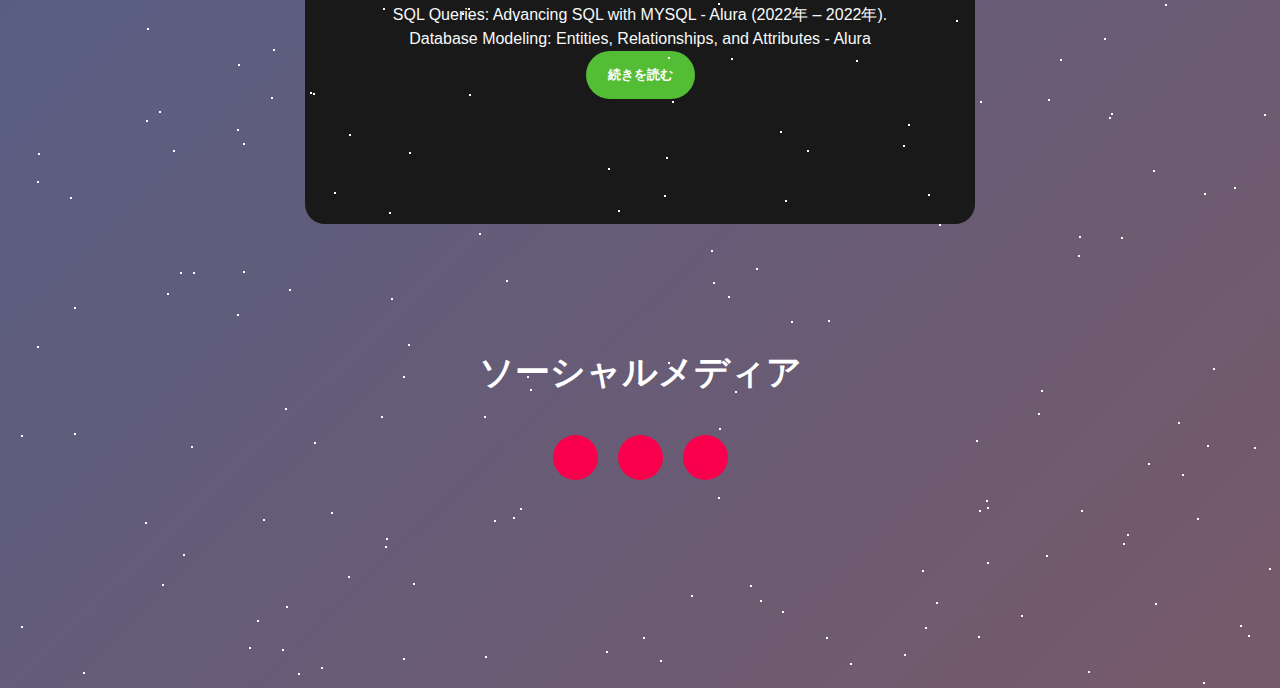
<file: PV-1.0v/japones.html>
<!DOCTYPE html>
<html data-lt-installed=true style lang=en>
<head>
	<meta charset=utf-8>
	<meta name=viewport content="width=device-width,initial-scale=1">
	<meta name=theme-color content=#000000>
    <link rel="stylesheet" href="https://cdnjs.cloudflare.com/ajax/libs/font-awesome/5.15.3/css/all.min.css" integrity="sha512-iBBXm8fW90+nuLcSKlbmrPcLa0OT92xO1BIsZ+ywDWZCvqsWgccV3gFoRBv0z+8dLJgyAHIhR35VZc2oM/gI1w==" crossorigin="anonymous" referrerpolicy="no-referrer" />
	<meta name=description content="Jishan Shaikh - Personal page based on React website developed by Hashir Shoaib">
    <link href="https://emoji-css.afeld.me/emoji.css" rel="stylesheet">
	<meta property=twitter:image content=/social-image.png>
	<meta property=og:image content=/social-image.png>
	<title></title>
	<link rel="stylesheet" href="main.css">
</head>

<body>
    <div id=home class="title bg-transparent bgstyle text-light min-vh-100 d-flex align-content-center align-items-center flex-wrap m-0 jumbotron jumbotron-fluid" style="overflow:hidden;background:rgba(0,0,0,0) linear-gradient(136deg,rgb(37, 101, 173),rgb(233, 74, 12),rgb(255,155,17),rgb(155,89,182),rgb(255,127,127),rgb(236,240,241)) repeat scroll 0% 0% / 1200% 1200%">
        <div id=stars></div>
        
        <div class="background">
            <div>
             <div class="Conteudo">
                <nav>
                    <ul class="cabeçalho-link">
                        <ul class = caixa2>
                           <li><a href="Index.html">Português <i class="em em-flag-br" aria-role="presentation" aria-label="Brazil Flag"></i></a></li>
                           <li><a href="English.html">English <i class="em em-flag-um" aria-role="presentation" aria-label="U.S. Outlying Islands Flag"></i></a></li>
                           <li><a href="Japones.html">日本語 <i class="em em-jp" aria-role="presentation" aria-label="Japan Flag"></i></a></li>
                        </ul>
                    </ul>
                </nav> 
            <div class="Main">
                <h4 class="digitando">こんにちは、私の名前は</h4>
                <h1>ガブリエル</h1>
                <h1>サレス</h1>
                <h3>ソフトウェア工学の大学生</h3>
            </div><!--Main-->
          </div>
        </div><!--background-->
        <div>Tools</div>
            <div class="Typist lead typist">HTML & CSS | Java | JavaScript | PlSQL | SQL | PostGreSQL | Adobe Photoshop | Adobe Illustrator | Sketch | Figma | Canva</div>
        <div class="--"></div>       
    </div>

    <section class="background-color-Sobre">
        <div class="main-sobre">
            <img src="Imagens/20221224_232800.jpg">
            <div class="Text-sobre">
                <h2>私について</h2>
                <h5>開発者 | デザイン</h5>
                <p>私の名前はガブリエル・セールスです。私はプログラミングが大好きで、自由な時間にはプログラムを書いています。それに加えて、私の趣味は一般的ですが、私にとって非常に楽しいものです：旅行です。新しい場所を探検したり、異なる文化を知ったり、学んだりすることが大好きで、文化的、言語的、哲学的な形でそこから学び取ります。自由な時間には、イラストやデザインをすることが好きで、デジタルアートを作成したり、新しいアイデアを試したりしています。これが私の人生で、プログラミングがエキサイティングな旅行と美しいアートを創造する喜びと融合しています。よろしくお願いします。/p>
            </div><!--Text-sobre-->
        </div><!--main-sobre-->
    </section><!--background-color-Sobre-->

    <!--Começo-da-seção-nossos-serviços-->

    <div class="Container-serviços">
        <div class="title">
            <h2>資格</h2>
        </div><!--title-->
        
            
            <div class="Card">
                <i class="fas fa-user"></i>
                <div>
                    <h5>補完的なトレーニング</h5>
                    <div class="Paragrafo-button">
                        <p>美術学校初級から上級まで Teatro Escola Basileu França (2011年 – 2017年)</p>
                        <p>英語基本 SENAC (2019年 – 2020年)</p>
                        <p>英語高度 EDUCART (2020年 – 2021年)</p>
                        <p>日本語初級から上級まで ANBG – Kaikan (2022年 – 2023年)</p>
                        <p>イタリア語基本 Kultivi (2022年 - 2022年)</p>
                        <p>プログラミング言語 Java – Loiane Groner (2022年 - 2022年).</p>
                </div>
                    <div class = "titulo">
                        <h5>学校教育のレベル</h5>
                        <p>高校 Colégio Estadual da Polícia Militar – Hugo de Carvalho Ramos (2019年 – 2022年)</p>
                        <p> 2年目大学 SENAI FATESG (2022年 - 2025年)</p>
                        <p>プログラミング言語(JAVA).</p>
                    <div class = "T3">
                        <h5>コース</h5>
                        <p>JavaScript – Alura (2022年 – 2022年).</p>
                        <p>Java - Alura (2022年 – 2022年).</p>
                        <p>Java e Object orientation - Alura (2022年 – 2022年).</p>
                        <p>SQL Queries: Advancing SQL with MYSQL - Alura (2022年 – 2022年).</p>
                        <p>Database Modeling: Entities, Relationships, and Attributes - Alura</p>
                    </div>
                        <a href="https://www.linkedin.com/in/gabriel-henriques-sales-43953b218/overlay/1635529570017/single-media-viewer/?profileId=ACoAADble60BY3IsQrhxdwhSwrn3uUyXFC0C8yc"><button type="button">続きを読む</button></a>
                    </div>
                </div>
            </div><!--Card-->

            <footer>
                <h6>ソーシャルメディア</h6>
              <p></p>
              <div class="Redes-sociais">
                  <a href="https://www.linkedin.com/in/gabriel-henriques-sales-43953b218/"><i class="fab fa-linkedin"></i></a>
                  <a href="https://www.instagram.com/gab_sales_salerno/"><i class="fab fa-instagram"></i></a>
                  <a href="https://github.com/Usales"><i class="fab fa-github"></i></a>
              </div>
              <!--Redes-sociais-->
              <p class="end"></p>
          </footer>
</body>
</html>
</file>
<file: main.css>
.fab {
    -moz-osx-font-smoothing: grayscale;
    -webkit-font-smoothing: antialiased;
    display: inline-block;
    font-style: normal;
    font-variant: normal;
    text-rendering: auto;
    line-height: 1;
}
.fa-3x {
    font-size: 3em;
}
@keyframes fa-spin {
    0% {
        transform: rotate(0deg);
    }
    to {
        transform: rotate(1turn);
    }
}

.fab {
    font-family: "Font Awesome 5 Brands";
}


:root {
    --blue: #007bff;
    --indigo: #6610f2;
    --purple: #6f42c1;
    --pink: #e83e8c;
    --red: #dc3545;
    --orange: #fd7e14;
    --yellow: #ffc107;
    --green: #28a745;
    --teal: #20c997;
    --cyan: #17a2b8;
    --white: #fff;
    --gray: #6c757d;
    --gray-dark: #343a40;
    --primary: #007bff;
    --secondary: #6c757d;
    --success: #28a745;
    --info: #17a2b8;
    --warning: #ffc107;
    --danger: #dc3545;
    --light: #f8f9fa;
    --dark: #343a40;
    --breakpoint-xs: 0;
    --breakpoint-sm: 576px;
    --breakpoint-md: 768px;
    --breakpoint-lg: 992px;
    --breakpoint-xl: 1200px;
    --font-family-sans-serif: -apple-system, BlinkMacSystemFont, "Segoe UI", Roboto, "Helvetica Neue", Arial, "Noto Sans", sans-serif, "Apple Color Emoji", "Segoe UI Emoji", "Segoe UI Symbol", "Noto Color Emoji";
    --font-family-monospace: SFMono-Regular, Menlo, Monaco, Consolas, "Liberation Mono", "Courier New", monospace;
}
*,
:after,
:before {
    box-sizing: border-box;
}
html {
    font-family: sans-serif;
    line-height: 1.15;
    -webkit-text-size-adjust: 100%;
    -webkit-tap-highlight-color: rgba(0, 0, 0, 0);
}
body {
    margin-top: 0px;
    font-size: 1rem;
    font-weight: 400;
    line-height: 1.5;
    color: #212529;
    text-align: left;
    background-color: #fff;
}
h1 {
    margin-top: 0;
}
a {
    color: #007bff;
    text-decoration: none;
    background-color: transparent;
}
a:hover {
    color: #0056b3;
    text-decoration: underline;
}
a:not([href]):not([class]),
a:not([href]):not([class]):hover {
    color: inherit;
    text-decoration: none;
}
[role="button"] {
    cursor: pointer;
}
::-webkit-file-upload-button {
    font: inherit;
    -webkit-appearance: button;
}
h1 {
    margin-bottom: 0.5rem;
}
.lead {
    font-size: 1.25rem;
}
.lead {
    font-weight: 300;
}
.display-1 {
    font-weight: 300;
    line-height: 1.2;
}
.container {
    width: 100%;
    padding-right: 15px;
    padding-left: 15px;
    margin-right: auto;
    margin-left: auto;
}
@media (min-width: 576px) {
    .container {
        max-width: 540px;
    }
}
@media (min-width: 768px) {
    .container {
        max-width: 720px;
    }
}
@media (min-width: 992px) {
    .container {
        max-width: 960px;
    }
}
@media (min-width: 1200px) {
    .container {
        max-width: 1140px;
    }
}
.btn {
    display: inline-block;
    font-weight: 400;
    text-align: center;
    vertical-align: middle;
    -webkit-user-select: none;
    -ms-user-select: none;
    user-select: none;
    background-color: transparent;
    border: 1px solid transparent;
    transition: color 0.15s ease-in-out, background-color 0.15s ease-in-out, border-color 0.15s ease-in-out, box-shadow 0.15s ease-in-out;
}
@media (prefers-reduced-motion: reduce) {
    .btn {
        transition: none;
    }
}
.btn:hover {
    color: #212529;
    text-decoration: none;
}
.btn.focus,
.btn:focus {
    outline: 0;
    box-shadow: 0 0 0 0.2rem rgba(0, 123, 255, 0.25);
}
.btn.disabled,
.btn:disabled {
    opacity: 0.65;
}
.btn:not(:disabled):not(.disabled) {
    cursor: pointer;
}
.btn-outline-light {
    color: #f8f9fa;
    border-color: #f8f9fa;
}
.btn-outline-light:hover {
    color: #212529;
    background-color: #f8f9fa;
    border-color: #f8f9fa;
}
.btn-outline-light.focus,
.btn-outline-light:focus {
    box-shadow: 0 0 0 0.2rem rgba(248, 249, 250, 0.5);
}
.btn-outline-light.disabled,
.btn-outline-light:disabled {
    color: #f8f9fa;
    background-color: transparent;
}
.btn-outline-light:not(:disabled):not(.disabled).active,
.btn-outline-light:not(:disabled):not(.disabled):active,
.show > .btn-outline-light.dropdown-toggle {
    color: #212529;
    background-color: #f8f9fa;
    border-color: #f8f9fa;
}
.btn-outline-light:not(:disabled):not(.disabled).active:focus,
.btn-outline-light:not(:disabled):not(.disabled):active:focus,
.show > .btn-outline-light.dropdown-toggle:focus {
    box-shadow: 0 0 0 0.2rem rgba(248, 249, 250, 0.5);
}
.btn-lg {
    padding: 0.5rem 1rem;
    font-size: 1.25rem;
    line-height: 1.5;
    border-radius: 0.3rem;
}
.jumbotron {
    padding: 2rem 1rem;
    margin-bottom: 2rem;
}
@media (min-width: 576px) {
    .jumbotron {
        padding: 4rem 2rem;
    }
}
.jumbotron-fluid {
    padding-right: 0;
    padding-left: 0;
    border-radius: 0;
}
@-webkit-keyframes progress-bar-stripes {
    0% {
        background-position: 1rem 0;
    }
    to {
        background-position: 0 0;
    }
}
@keyframes progress-bar-stripes {
    0% {
        background-position: 1rem 0;
    }
    to {
        background-position: 0 0;
    }
}
@-webkit-keyframes spinner-border {
    to {
        transform: rotate(1turn);
    }
}
@keyframes spinner-border {
    to {
        transform: rotate(1turn);
    }
}
@-webkit-keyframes spinner-grow {
    0% {
        transform: scale(0);
    }
    50% {
        opacity: 1;
        transform: none;
    }
}
@keyframes spinner-grow {
    0% {
        transform: scale(0);
    }
    50% {
        opacity: 1;
        transform: none;
    }
}
.bg-transparent {
    background-color: transparent !important;
}
.d-flex {
    display: flex !important;
}
.flex-wrap {
    flex-wrap: wrap !important;
}
.align-items-center {
    align-items: center !important;
}
.align-content-center {
    align-content: center !important;
}
@supports ((position: -webkit-sticky) or (position: sticky)) {
    .sticky-top {
        position: -webkit-sticky;
        position: sticky;
        top: 0;
        z-index: 1020;
    }
}
.min-vh-100 {
    min-height: 100vh !important;
}
.m-0 {
    margin: 0 !important;
}
.p-5 {
    padding: 3rem !important;
}
.text-center {
    text-align: center !important;
}
.text-light {
    color: #f8f9fa !important;
}
@-webkit-keyframes animStar {
    0% {
        transform: translateY(0);
    }
    to {
        transform: translateY(-2000px);
    }
}
@keyframes animStar {
    0% {
        transform: translateY(0);
    }
    to {
        transform: translateY(-2000px);
    }
}
@-webkit-keyframes BackgroundAnimation {
    0% {
        background-position: 0 7%;
    }
    50% {
        background-position: 100% 94%;
    }
    to {
        background-position: 0 7%;
    }
}
@keyframes BackgroundAnimation {
    0% {
        background-position: 0 7%;
    }
    50% {
        background-position: 100% 94%;
    }
    to {
        background-position: 0 7%;
    }
}
@-webkit-keyframes progress {
    0% {
        transform: scaleX(0);
        transform-origin: left;
    }
    to {
        transform-origin: left;
        transform: scaleX(1);
    }
}
@keyframes progress {
    0% {
        transform: scaleX(0);
        transform-origin: left;
    }
    to {
        transform-origin: left;
        transform: scaleX(1);
    }
}
html {
    font-size: 14px;
    scroll-behavior: smooth;
}
@media (min-width: 768px) {
    html {
        font-size: 16px;
    }
}
body {
    margin: 0;
    font-family: -apple-system, BlinkMacSystemFont, "Segoe UI", "Roboto", "Oxygen", "Ubuntu", "Cantarell", "Fira Sans", "Droid Sans", "Helvetica Neue", sans-serif;
    -webkit-font-smoothing: antialiased;
    -moz-osx-font-smoothing: grayscale;
}
.bgstyle {
    background-size: 1200% 1200%;
    -webkit-animation: BackgroundAnimation 70s ease infinite;
    animation: BackgroundAnimation 70s ease infinite;
}
.socialicons {
    color: #fff;
}
.socialicons,
.socialicons:hover {
    padding-left: 5px;
    padding-right: 5px;
    transition: all 0.8s;
    margin: 4px;
}
.socialicons:hover {
    color: #000;
}
.title {
    height: 100%;
    left: 0;
    right: 0;
    color: #fff;
    text-align: center;
    margin-top: 0;
}
.typist {
    min-height: 6rem;
}
@media (min-width: 360px) {
    .typist {
        min-height: 4rem;
    }
}
@media (min-width: 768px) {
    .typist {
        min-height: 2.5rem;
    }
}
#stars {
    -webkit-animation: animStar 50s linear infinite;
    animation: animStar 50s linear infinite;
}
#stars,
#stars:after {
    width: 2px;
    height: 2px;
    background: transparent;
    box-shadow: 779px 1331px #fff, 324px 42px #fff, 303px 586px #fff, 1312px 276px #fff, 451px 625px #fff, 521px 1931px #fff, 1087px 1871px #fff, 36px 1546px #fff, 132px 934px #fff, 1698px 901px #fff, 1418px 664px #fff, 1448px 1157px #fff,
        1084px 232px #fff, 347px 1776px #fff, 1722px 243px #fff, 1629px 835px #fff, 479px 969px #fff, 1231px 960px #fff, 586px 384px #fff, 164px 527px #fff, 8px 646px #fff, 1150px 1126px #fff, 665px 1357px #fff, 1556px 1982px #fff,
        1260px 1961px #fff, 1675px 1741px #fff, 1843px 1514px #fff, 718px 1628px #fff, 242px 1343px #fff, 1497px 1880px #fff, 1364px 230px #fff, 1739px 1302px #fff, 636px 959px #fff, 304px 686px #fff, 614px 751px #fff, 1935px 816px #fff,
        1428px 60px #fff, 355px 335px #fff, 1594px 158px #fff, 90px 60px #fff, 1553px 162px #fff, 1239px 1825px #fff, 1945px 587px #fff, 749px 1785px #fff, 1987px 1172px #fff, 1301px 1237px #fff, 1039px 342px #fff, 1585px 1481px #fff,
        995px 1048px #fff, 524px 932px #fff, 214px 413px #fff, 1701px 1300px #fff, 1037px 1613px #fff, 1871px 996px #fff, 1360px 1635px #fff, 1110px 1313px #fff, 412px 1783px #fff, 1949px 177px #fff, 903px 1854px #fff, 700px 1936px #fff,
        378px 125px #fff, 308px 834px #fff, 1118px 962px #fff, 1350px 1929px #fff, 781px 1811px #fff, 561px 137px #fff, 757px 1148px #fff, 1670px 1979px #fff, 343px 739px #fff, 945px 795px #fff, 576px 1903px #fff, 1078px 1436px #fff,
        1583px 450px #fff, 1366px 474px #fff, 297px 1873px #fff, 192px 162px #fff, 1624px 1633px #fff, 59px 453px #fff, 82px 1872px #fff, 1933px 498px #fff, 1966px 1974px #fff, 1975px 1688px #fff, 779px 314px #fff, 1858px 1543px #fff,
        73px 1507px #fff, 1693px 975px #fff, 1683px 108px #fff, 1768px 1654px #fff, 654px 14px #fff, 494px 171px #fff, 1689px 1895px #fff, 1660px 263px #fff, 1031px 903px #fff, 1203px 1393px #fff, 1333px 1421px #fff, 1113px 41px #fff,
        1206px 1645px #fff, 1325px 1635px #fff, 142px 388px #fff, 572px 215px #fff, 1535px 296px #fff, 1419px 407px #fff, 1379px 1003px #fff, 329px 469px #fff, 1791px 1652px #fff, 935px 1802px #fff, 1330px 1820px #fff, 421px 1933px #fff,
        828px 365px #fff, 275px 316px #fff, 707px 960px #fff, 1605px 1554px #fff, 625px 58px #fff, 717px 1697px #fff, 1669px 246px #fff, 1925px 322px #fff, 1154px 1803px #fff, 1929px 295px #fff, 1248px 240px #fff, 1045px 1755px #fff,
        166px 942px #fff, 1888px 1773px #fff, 678px 1963px #fff, 1370px 569px #fff, 1974px 1400px #fff, 1786px 460px #fff, 51px 307px #fff, 784px 1400px #fff, 730px 1258px #fff, 1712px 393px #fff, 416px 170px #fff, 1797px 1932px #fff,
        572px 219px #fff, 1557px 1856px #fff, 218px 8px #fff, 348px 1334px #fff, 469px 413px #fff, 385px 1738px #fff, 1357px 1818px #fff, 240px 942px #fff, 248px 1847px #fff, 1535px 806px #fff, 236px 1514px #fff, 1429px 1556px #fff,
        73px 1633px #fff, 1398px 1121px #fff, 671px 1301px #fff, 1404px 1663px #fff, 740px 1018px #fff, 1600px 377px #fff, 785px 514px #fff, 112px 1084px #fff, 1915px 1887px #fff, 1463px 1848px #fff, 687px 1115px #fff, 1268px 1768px #fff,
        1729px 1425px #fff, 1284px 1022px #fff, 801px 974px #fff, 1975px 1317px #fff, 1354px 834px #fff, 1446px 1484px #fff, 1283px 1786px #fff, 11px 523px #fff, 1842px 236px #fff, 1355px 654px #fff, 429px 7px #fff, 1033px 1128px #fff,
        157px 297px #fff, 545px 635px #fff, 52px 1080px #fff, 827px 1520px #fff, 1121px 490px #fff, 9px 309px #fff, 1744px 1586px #fff, 1014px 417px #fff, 1534px 524px #fff, 958px 552px #fff, 1403px 1496px #fff, 387px 703px #fff,
        1522px 548px #fff, 1355px 282px #fff, 1532px 601px #fff, 1838px 790px #fff, 290px 259px #fff, 295px 598px #fff, 1601px 539px #fff, 1561px 1272px #fff, 34px 1922px #fff, 1024px 543px #fff, 467px 369px #fff, 722px 333px #fff,
        1976px 1255px #fff, 766px 983px #fff, 1582px 1285px #fff, 12px 512px #fff, 617px 1410px #fff, 682px 577px #fff, 1334px 1438px #fff, 439px 327px #fff, 1617px 1661px #fff, 673px 129px #fff, 794px 941px #fff, 1386px 1902px #fff,
        37px 1353px #fff, 1467px 1353px #fff, 416px 18px #fff, 187px 344px #fff, 200px 1898px #fff, 1491px 1619px #fff, 811px 347px #fff, 924px 1827px #fff, 945px 217px #fff, 1735px 1228px #fff, 379px 1890px #fff, 79px 761px #fff,
        825px 1837px #fff, 1980px 1558px #fff, 1308px 1573px #fff, 1488px 1726px #fff, 382px 1208px #fff, 522px 595px #fff, 1277px 1898px #fff, 354px 552px #fff, 161px 1784px #fff, 614px 251px #fff, 526px 1576px #fff, 17px 212px #fff,
        179px 996px #fff, 467px 1208px #fff, 1944px 1838px #fff, 1140px 1093px #fff, 858px 1007px #fff, 200px 1064px #fff, 423px 1964px #fff, 1945px 439px #fff, 1377px 689px #fff, 1120px 1437px #fff, 1876px 668px #fff, 907px 1324px #fff,
        343px 1976px #fff, 1816px 1501px #fff, 1849px 177px #fff, 647px 91px #fff, 1984px 1012px #fff, 1336px 1300px #fff, 128px 648px #fff, 305px 1060px #fff, 1324px 826px #fff, 1263px 1314px #fff, 1801px 629px #fff, 1614px 1555px #fff,
        1634px 90px #fff, 1603px 452px #fff, 891px 1984px #fff, 1556px 1906px #fff, 121px 68px #fff, 1676px 1714px #fff, 516px 936px #fff, 1947px 1492px #fff, 1455px 1519px #fff, 45px 602px #fff, 205px 1039px #fff, 793px 172px #fff,
        1562px 1739px #fff, 1056px 110px #fff, 1512px 379px #fff, 1795px 1621px #fff, 1848px 607px #fff, 262px 1719px #fff, 477px 991px #fff, 483px 883px #fff, 1239px 1197px #fff, 1496px 647px #fff, 1649px 25px #fff, 1491px 1946px #fff,
        119px 996px #fff, 179px 1472px #fff, 1341px 808px #fff, 1565px 1700px #fff, 407px 1544px #fff, 1754px 357px #fff, 1288px 981px #fff, 902px 1997px #fff, 1755px 1668px #fff, 186px 877px #fff, 1202px 1882px #fff, 461px 1213px #fff,
        1400px 748px #fff, 1969px 1899px #fff, 809px 522px #fff, 514px 1219px #fff, 374px 275px #fff, 938px 1973px #fff, 357px 552px #fff, 144px 1722px #fff, 1572px 912px #fff, 402px 1858px #fff, 1544px 1195px #fff, 667px 1257px #fff,
        727px 1496px #fff, 993px 232px #fff, 1772px 313px #fff, 1040px 1590px #fff, 1204px 1973px #fff, 1268px 79px #fff, 1555px 1048px #fff, 986px 1707px #fff, 978px 1710px #fff, 713px 360px #fff, 407px 863px #fff, 461px 736px #fff,
        284px 1608px #fff, 103px 430px #fff, 1283px 1319px #fff, 977px 1186px #fff, 1966px 1516px #fff, 1287px 1129px #fff, 70px 1098px #fff, 1189px 889px #fff, 1126px 1734px #fff, 309px 1292px #fff, 879px 764px #fff, 65px 473px #fff,
        1003px 1959px #fff, 658px 791px #fff, 402px 1576px #fff, 35px 622px #fff, 529px 1589px #fff, 164px 666px #fff, 1876px 1290px #fff, 1541px 526px #fff, 270px 1297px #fff, 440px 865px #fff, 1500px 802px #fff, 182px 1754px #fff,
        1264px 892px #fff, 272px 1249px #fff, 1289px 1535px #fff, 190px 1646px #fff, 955px 242px #fff, 1456px 1597px #fff, 1727px 1983px #fff, 635px 801px #fff, 226px 455px #fff, 1396px 1710px #fff, 849px 1863px #fff, 237px 1264px #fff,
        839px 140px #fff, 1122px 735px #fff, 1280px 15px #fff, 1318px 242px #fff, 1819px 1148px #fff, 333px 1392px #fff, 1949px 553px #fff, 1878px 1332px #fff, 467px 548px #fff, 1812px 1082px #fff, 1067px 193px #fff, 243px 156px #fff,
        483px 1616px #fff, 1714px 933px #fff, 759px 1800px #fff, 1822px 995px #fff, 1877px 572px #fff, 581px 1084px #fff, 107px 732px #fff, 642px 1837px #fff, 166px 1493px #fff, 1555px 198px #fff, 819px 307px #fff, 947px 345px #fff,
        827px 224px #fff, 927px 1394px #fff, 540px 467px #fff, 1093px 405px #fff, 1140px 927px #fff, 130px 529px #fff, 33px 1980px #fff, 1147px 1663px #fff, 1616px 1436px #fff, 528px 710px #fff, 798px 1100px #fff, 505px 1480px #fff,
        899px 641px #fff, 1909px 1949px #fff, 1311px 964px #fff, 979px 1301px #fff, 1393px 969px #fff, 1793px 1886px #fff, 292px 357px #fff, 1196px 1718px #fff, 1290px 1994px #fff, 537px 1973px #fff, 1181px 1674px #fff, 1740px 1566px #fff,
        1307px 265px #fff, 922px 522px #fff, 1892px 472px #fff, 384px 1746px #fff, 392px 1098px #fff, 647px 548px #fff, 390px 1498px #fff, 1246px 138px #fff, 730px 876px #fff, 192px 1472px #fff, 1790px 1789px #fff, 928px 311px #fff,
        1253px 1647px #fff, 747px 1921px #fff, 1561px 1025px #fff, 1533px 1292px #fff, 1985px 195px #fff, 728px 729px #fff, 1712px 1936px #fff, 512px 1717px #fff, 1528px 483px #fff, 313px 1642px #fff, 281px 1849px #fff, 1212px 799px #fff,
        435px 1191px #fff, 1422px 611px #fff, 1718px 1964px #fff, 411px 944px #fff, 210px 636px #fff, 1502px 1295px #fff, 1434px 349px #fff, 769px 60px #fff, 747px 1053px #fff, 789px 504px #fff, 1436px 1264px #fff, 1893px 1225px #fff,
        1394px 1788px #fff, 1108px 1317px #fff, 1673px 1395px #fff, 854px 1010px #fff, 1705px 80px #fff, 1858px 148px #fff, 1729px 344px #fff, 1388px 664px #fff, 895px 406px #fff, 1479px 157px #fff, 1441px 1157px #fff, 552px 1900px #fff,
        516px 364px #fff, 1647px 189px #fff, 1427px 1071px #fff, 785px 729px #fff, 1080px 1710px #fff, 504px 204px #fff, 1177px 1622px #fff, 657px 34px #fff, 1296px 1099px #fff, 248px 180px #fff, 1212px 1568px #fff, 667px 1562px #fff,
        695px 841px #fff, 1608px 1247px #fff, 751px 882px #fff, 87px 167px #fff, 607px 1368px #fff, 1363px 1203px #fff, 1836px 317px #fff, 1668px 1703px #fff, 830px 1154px #fff, 1721px 1398px #fff, 1601px 1280px #fff, 976px 874px #fff,
        1743px 254px #fff, 1020px 1815px #fff, 1670px 1766px #fff, 1890px 735px #fff, 1379px 136px #fff, 1864px 695px #fff, 206px 965px #fff, 1404px 1932px #fff, 1923px 1360px #fff, 247px 682px #fff, 519px 1708px #fff, 645px 750px #fff,
        1164px 1204px #fff, 834px 323px #fff, 172px 1350px #fff, 213px 972px #fff, 1837px 190px #fff, 285px 1806px #fff, 1047px 1299px #fff, 1548px 825px #fff, 1730px 324px #fff, 1346px 1909px #fff, 772px 270px #fff, 345px 1190px #fff,
        478px 1433px #fff, 1479px 25px #fff, 1994px 1830px #fff, 1744px 732px #fff, 20px 1635px #fff, 690px 1795px #fff, 1594px 569px #fff, 579px 245px #fff, 1398px 733px #fff, 408px 1352px #fff, 1774px 120px #fff, 1152px 1370px #fff,
        1698px 1810px #fff, 710px 1450px #fff, 665px 286px #fff, 493px 1720px #fff, 786px 5px #fff, 637px 1140px #fff, 764px 324px #fff, 927px 310px #fff, 938px 1424px #fff, 1884px 744px #fff, 913px 462px #fff, 1831px 1936px #fff,
        1527px 249px #fff, 36px 1381px #fff, 1597px 581px #fff, 1530px 355px #fff, 949px 459px #fff, 799px 828px #fff, 242px 1471px #fff, 654px 797px #fff, 796px 594px #fff, 1365px 678px #fff, 752px 23px #fff, 1630px 541px #fff,
        982px 72px #fff, 1733px 1831px #fff, 21px 412px #fff, 775px 998px #fff, 335px 1945px #fff, 264px 583px #fff, 158px 1311px #fff, 528px 164px #fff, 1978px 574px #fff, 717px 1203px #fff, 734px 1591px #fff, 1555px 820px #fff,
        16px 1943px #fff, 1625px 1177px #fff, 1236px 690px #fff, 1585px 1590px #fff, 1737px 1728px #fff, 721px 698px #fff, 1804px 1186px #fff, 166px 980px #fff, 1850px 230px #fff, 330px 1712px #fff, 95px 797px #fff, 1948px 1078px #fff,
        469px 939px #fff, 1269px 1899px #fff, 955px 1220px #fff, 1137px 1075px #fff, 312px 1293px #fff, 986px 1762px #fff, 1103px 1238px #fff, 428px 1993px #fff, 355px 570px #fff, 977px 1836px #fff, 1395px 1092px #fff, 276px 913px #fff,
        1743px 656px #fff, 773px 502px #fff, 1686px 1322px #fff, 1516px 1945px #fff, 1334px 501px #fff, 266px 156px #fff, 455px 655px #fff, 798px 72px #fff, 1059px 1259px #fff, 1402px 1687px #fff, 236px 1329px #fff, 1455px 786px #fff,
        146px 1228px #fff, 1851px 823px #fff, 1062px 100px #fff, 1220px 953px #fff, 20px 1826px #fff, 36px 1063px #fff, 1525px 338px #fff, 790px 1521px #fff, 741px 1099px #fff, 288px 1489px #fff, 700px 1060px #fff, 390px 1071px #fff,
        411px 1036px #fff, 1853px 1072px #fff, 1446px 1085px #fff, 1164px 874px #fff, 924px 925px #fff, 291px 271px #fff, 1257px 1964px #fff, 1580px 1352px #fff, 1507px 1216px #fff, 211px 956px #fff, 985px 1195px #fff, 975px 1640px #fff,
        518px 101px #fff, 663px 1395px #fff, 914px 532px #fff, 145px 1320px #fff, 69px 1397px #fff, 982px 523px #fff, 257px 725px #fff, 1599px 831px #fff, 1636px 1513px #fff, 1250px 1158px #fff, 1132px 604px #fff, 183px 102px #fff,
        1057px 318px #fff, 1247px 1835px #fff, 1983px 1110px #fff, 1077px 1455px #fff, 921px 1770px #fff, 806px 1350px #fff, 1938px 1992px #fff, 855px 1260px #fff, 902px 1345px #fff, 658px 1908px #fff, 1845px 679px #fff, 712px 1482px #fff,
        595px 950px #fff, 1784px 1992px #fff, 1847px 1785px #fff, 691px 1004px #fff, 175px 1179px #fff, 1666px 1911px #fff, 41px 61px #fff, 971px 1080px #fff, 1830px 1450px #fff, 1351px 1518px #fff, 1257px 99px #fff, 1395px 1498px #fff,
        1117px 252px #fff, 1779px 597px #fff, 1346px 729px #fff, 1108px 1144px #fff, 402px 691px #fff, 72px 496px #fff, 1673px 1604px #fff, 1497px 974px #fff, 1865px 1664px #fff, 88px 806px #fff, 918px 77px #fff, 244px 1118px #fff,
        256px 1820px #fff, 1851px 1840px #fff, 605px 1851px #fff, 634px 383px #fff, 865px 37px #fff, 943px 1024px #fff, 1951px 177px #fff, 1097px 523px #fff, 985px 1700px #fff, 1243px 122px #fff, 768px 1070px #fff, 468px 194px #fff,
        320px 1867px #fff, 1850px 185px #fff, 380px 1616px #fff, 468px 1294px #fff, 1122px 1743px #fff, 884px 299px #fff, 1300px 1917px #fff, 1860px 396px #fff, 1270px 990px #fff, 529px 733px #fff, 1975px 1347px #fff, 1885px 685px #fff,
        226px 506px #fff, 651px 878px #fff, 1323px 680px #fff, 1284px 680px #fff, 238px 1967px #fff, 911px 174px #fff, 1111px 521px #fff, 1150px 85px #fff, 794px 502px #fff, 484px 1856px #fff, 1809px 368px #fff, 112px 953px #fff,
        590px 1009px #fff, 1655px 311px #fff, 100px 1026px #fff, 1803px 352px #fff, 865px 306px #fff, 1077px 1019px #fff, 1335px 872px #fff, 1647px 1298px #fff, 1233px 1387px #fff, 698px 1036px #fff, 659px 1860px #fff, 388px 1412px #fff,
        1212px 458px #fff, 755px 1468px #fff, 696px 1654px #fff, 1144px 60px #fff;
}
#stars:after {
    content: "";
    position: absolute;
    top: 2000px;
}
.display-1 {
    font-size: 4.2375rem;
}
@media (min-width: 576px) {
    .display-1 {
        font-size: 4.96677rem;
    }
}
@media (min-width: 768px) {
    .display-1 {
        font-size: 6.02782rem;
    }
}
@keyframes animation-16jpnkj {
    0% {
        background-position: -200px 0px;
    }
    100% {
        background-position: calc(100% + 200px) 0px;
    }
}
@keyframes animation-16jpnkj {
    0% {
        background-position: -200px 0px;
    }
    100% {
        background-position: calc(100% + 200px) 0px;
    }
}
.sf-hidden {
    display: none !important;
}

*{
    padding: 0;
    margin: 0;
    font-family: 'Bahnschrift', sans-serif;
    box-sizing: border-box;
} 


nav{
    display: flex;
    align-items: center;
    justify-content: space-evenly;
    padding: 100px;
}

nav ul li{
    list-style-type: none;
    display: inline-flex;
    padding: 0px  25px;
}

nav ul li a{
    color: #fff;
    text-decoration: none;
    font-weight: bold;
    text-transform: capitalize;
}

nav ul li a:hover{
    color: white;
    text-shadow: #fff 1px;
    transform: scale(1.2);
    transition: .3s;
    text-shadow: 0 0 9px #FFF, 0 0 18px #FFF, 0 0 27px #FFF, 0 0 36px #FFF, 0 0 45px #FFF, 0 0 54px #FFF, 0 0 63px #FFF;
}

h1{
    color: #fff;
    margin: 20px 800px 20px;
    font-size: 60px;
}

h4{
    color: #fff;
    letter-spacing: 2px;
    font-size: 20px;
}

h3{
    color: #fff;
    font-size: 25px;
    margin-bottom: 50px;
}

h2{
    color: #fff;
    letter-spacing: 2px;
    font-size: 60px;
}

.Conteudo{
    position: relative;
}

.background-color-Sobre{
    background-color: #191919;
    height: 950px;
    width: 100%;
    padding: 100px 0px;
}

.background-color-Sobre img{
    width: 430px;
    height: auto;
}

.Text-sobre{
    width: 550px;
  }

.main-sobre{
   display: flex;
   align-items: center;
   justify-content: space-around;
   width: 1130px;
   margin: 0 auto;
}

.Text-sobre h2{
    color: #fff;
    font-size: 75px;
    text-transform: capitalize;
    margin-bottom: 20px;
}

.Text-sobre h5{
    color: #fff;
    letter-spacing: 2px;
    font-size: 40px;
    margin-bottom: 25px;
    text-transform: capitalize;
}

.Text-sobre p{
    color: rgba(255, 255, 255, 0.8);
    letter-spacing: 1px;
    line-height: 28px;
    font-size: 18px;
    margin-bottom: 45px;
}

button{
    background-color: #54bd36;
    color: #fff;
    text-transform: none;
    border: 2px solid transparent;
    font-weight: bold;
    padding: 13px 20px;
    border-radius: 30px;
    transition: .4s;
}

button:hover{
    background-color: transparent;
    border: 2px solid #54bd36;
    cursor: pointer;
}

.Container-serviços{
    width: 100%;
    padding: -21px 0px;
}

.title h2{
    color: #fff;
    font-size: 75px;
    width: 560px;
    margin: 30px auto;
    text-align: center;
}

.Caixa{
    display: flex;
    justify-content: center;
    align-items: center;
    min-height: 400px;
    flex-wrap: wrap;
}

.Card{
    background: #191919;
    height: 790px;
    width: 670px;
    border-radius: 20px;
    margin: auto;
    position: center;
    overflow: hidden;
    text-align:  center;
    
}

.Card i{
    font-size: 50px;
    display: block;
    text-align: center;
    margin: 25px 0px;
    color: #f9004d;
}

h5{
    color: #fff;
    font-size: 25px;
    margin-bottom: 30px;
}

.T3{
    padding-top: 10px;
}

.Paragrafo-button{
    color: #fff;
    font-size: 16px;
    line-height: 27px;
    margin-bottom: 25px;
}

.Paragrafo-button button{
    margin-top: 25px;
}

.--{
    padding-bottom: 260px;
}

footer{
    position: relative;
    width: 100%;
    height: 400px;
    background-color: transparent;
    display: flex;
    flex-direction: column;
    align-items: center;
    justify-content: center;
}

footer h6{
    font-size: 35px;
    color: #fff;
}

footer p{
    color: #fff;
    font-size: 15px;
    width: 500px;
    text-align: center;
    margin-top: 15px;
    letter-spacing: 1px;
    line-height: 23px;
}

.Redes-sociais{
    display: flex;
}

.Redes-sociais a{
    background-color: #f9004d;
    width: 45px;
    height: 45px;
    padding: 15px;
    border-radius: 50%;
    margin: 22px 10px;
    color: #fff;
    text-decoration: none;
    font-size: 20px;
    align-items: center;
    display: flex;
    justify-content: center;
    flex-direction: row;
}

.Redes-sociais a:hover{

    transform: scale(1.2);
    transition: .3s;
    box-shadow: 0 0 9px #FFF, 0 0 10px #FFF, 0 0 11px #FFF;
}

.end{
    position: absolute;
    color: #f9004d;
    bottom: 35px;
    font-size: 14px ;
}
</file>
<file: PV-1.0v/main.css>
.fab {
    -moz-osx-font-smoothing: grayscale;
    -webkit-font-smoothing: antialiased;
    display: inline-block;
    font-style: normal;
    font-variant: normal;
    text-rendering: auto;
    line-height: 1;
}
.fa-3x {
    font-size: 3em;
}
@keyframes fa-spin {
    0% {
        transform: rotate(0deg);
    }
    to {
        transform: rotate(1turn);
    }
}

.fab {
    font-family: "Font Awesome 5 Brands";
}


:root {
    --blue: #007bff;
    --indigo: #6610f2;
    --purple: #6f42c1;
    --pink: #e83e8c;
    --red: #dc3545;
    --orange: #fd7e14;
    --yellow: #ffc107;
    --green: #28a745;
    --teal: #20c997;
    --cyan: #17a2b8;
    --white: #fff;
    --gray: #6c757d;
    --gray-dark: #343a40;
    --primary: #007bff;
    --secondary: #6c757d;
    --success: #28a745;
    --info: #17a2b8;
    --warning: #ffc107;
    --danger: #dc3545;
    --light: #f8f9fa;
    --dark: #343a40;
    --breakpoint-xs: 0;
    --breakpoint-sm: 576px;
    --breakpoint-md: 768px;
    --breakpoint-lg: 992px;
    --breakpoint-xl: 1200px;
    --font-family-sans-serif: -apple-system, BlinkMacSystemFont, "Segoe UI", Roboto, "Helvetica Neue", Arial, "Noto Sans", sans-serif, "Apple Color Emoji", "Segoe UI Emoji", "Segoe UI Symbol", "Noto Color Emoji";
    --font-family-monospace: SFMono-Regular, Menlo, Monaco, Consolas, "Liberation Mono", "Courier New", monospace;
}
*,
:after,
:before {
    box-sizing: border-box;
}
html {
    font-family: sans-serif;
    line-height: 1.15;
    -webkit-text-size-adjust: 100%;
    -webkit-tap-highlight-color: rgba(0, 0, 0, 0);
}
body {
    margin-top: 0px;
    font-size: 1rem;
    font-weight: 400;
    line-height: 1.5;
    color: #212529;
    text-align: left;
    background-color: #fff;
}
h1 {
    margin-top: 0;
}
a {
    color: #007bff;
    text-decoration: none;
    background-color: transparent;
}
a:hover {
    color: #0056b3;
    text-decoration: underline;
}
a:not([href]):not([class]),
a:not([href]):not([class]):hover {
    color: inherit;
    text-decoration: none;
}
[role="button"] {
    cursor: pointer;
}
::-webkit-file-upload-button {
    font: inherit;
    -webkit-appearance: button;
}
h1 {
    margin-bottom: 0.5rem;
}
.lead {
    font-size: 1.25rem;
}
.lead {
    font-weight: 300;
}
.display-1 {
    font-weight: 300;
    line-height: 1.2;
}
.container {
    width: 100%;
    padding-right: 15px;
    padding-left: 15px;
    margin-right: auto;
    margin-left: auto;
}
@media (min-width: 576px) {
    .container {
        max-width: 540px;
    }
}
@media (min-width: 768px) {
    .container {
        max-width: 720px;
    }
}
@media (min-width: 992px) {
    .container {
        max-width: 960px;
    }
}
@media (min-width: 1200px) {
    .container {
        max-width: 1140px;
    }
}
.btn {
    display: inline-block;
    font-weight: 400;
    text-align: center;
    vertical-align: middle;
    -webkit-user-select: none;
    -ms-user-select: none;
    user-select: none;
    background-color: transparent;
    border: 1px solid transparent;
    transition: color 0.15s ease-in-out, background-color 0.15s ease-in-out, border-color 0.15s ease-in-out, box-shadow 0.15s ease-in-out;
}
@media (prefers-reduced-motion: reduce) {
    .btn {
        transition: none;
    }
}
.btn:hover {
    color: #212529;
    text-decoration: none;
}
.btn.focus,
.btn:focus {
    outline: 0;
    box-shadow: 0 0 0 0.2rem rgba(0, 123, 255, 0.25);
}
.btn.disabled,
.btn:disabled {
    opacity: 0.65;
}
.btn:not(:disabled):not(.disabled) {
    cursor: pointer;
}
.btn-outline-light {
    color: #f8f9fa;
    border-color: #f8f9fa;
}
.btn-outline-light:hover {
    color: #212529;
    background-color: #f8f9fa;
    border-color: #f8f9fa;
}
.btn-outline-light.focus,
.btn-outline-light:focus {
    box-shadow: 0 0 0 0.2rem rgba(248, 249, 250, 0.5);
}
.btn-outline-light.disabled,
.btn-outline-light:disabled {
    color: #f8f9fa;
    background-color: transparent;
}
.btn-outline-light:not(:disabled):not(.disabled).active,
.btn-outline-light:not(:disabled):not(.disabled):active,
.show > .btn-outline-light.dropdown-toggle {
    color: #212529;
    background-color: #f8f9fa;
    border-color: #f8f9fa;
}
.btn-outline-light:not(:disabled):not(.disabled).active:focus,
.btn-outline-light:not(:disabled):not(.disabled):active:focus,
.show > .btn-outline-light.dropdown-toggle:focus {
    box-shadow: 0 0 0 0.2rem rgba(248, 249, 250, 0.5);
}
.btn-lg {
    padding: 0.5rem 1rem;
    font-size: 1.25rem;
    line-height: 1.5;
    border-radius: 0.3rem;
}
.jumbotron {
    padding: 2rem 1rem;
    margin-bottom: 2rem;
}
@media (min-width: 576px) {
    .jumbotron {
        padding: 4rem 2rem;
    }
}
.jumbotron-fluid {
    padding-right: 0;
    padding-left: 0;
    border-radius: 0;
}
@-webkit-keyframes progress-bar-stripes {
    0% {
        background-position: 1rem 0;
    }
    to {
        background-position: 0 0;
    }
}
@keyframes progress-bar-stripes {
    0% {
        background-position: 1rem 0;
    }
    to {
        background-position: 0 0;
    }
}
@-webkit-keyframes spinner-border {
    to {
        transform: rotate(1turn);
    }
}
@keyframes spinner-border {
    to {
        transform: rotate(1turn);
    }
}
@-webkit-keyframes spinner-grow {
    0% {
        transform: scale(0);
    }
    50% {
        opacity: 1;
        transform: none;
    }
}
@keyframes spinner-grow {
    0% {
        transform: scale(0);
    }
    50% {
        opacity: 1;
        transform: none;
    }
}
.bg-transparent {
    background-color: transparent !important;
}
.d-flex {
    display: flex !important;
}
.flex-wrap {
    flex-wrap: wrap !important;
}
.align-items-center {
    align-items: center !important;
}
.align-content-center {
    align-content: center !important;
}
@supports ((position: -webkit-sticky) or (position: sticky)) {
    .sticky-top {
        position: -webkit-sticky;
        position: sticky;
        top: 0;
        z-index: 1020;
    }
}
.min-vh-100 {
    min-height: 100vh !important;
}
.m-0 {
    margin: 0 !important;
}
.p-5 {
    padding: 3rem !important;
}
.text-center {
    text-align: center !important;
}
.text-light {
    color: #f8f9fa !important;
}
@-webkit-keyframes animStar {
    0% {
        transform: translateY(0);
    }
    to {
        transform: translateY(-2000px);
    }
}
@keyframes animStar {
    0% {
        transform: translateY(0);
    }
    to {
        transform: translateY(-2000px);
    }
}
@-webkit-keyframes BackgroundAnimation {
    0% {
        background-position: 0 7%;
    }
    50% {
        background-position: 100% 94%;
    }
    to {
        background-position: 0 7%;
    }
}
@keyframes BackgroundAnimation {
    0% {
        background-position: 0 7%;
    }
    50% {
        background-position: 100% 94%;
    }
    to {
        background-position: 0 7%;
    }
}
@-webkit-keyframes progress {
    0% {
        transform: scaleX(0);
        transform-origin: left;
    }
    to {
        transform-origin: left;
        transform: scaleX(1);
    }
}
@keyframes progress {
    0% {
        transform: scaleX(0);
        transform-origin: left;
    }
    to {
        transform-origin: left;
        transform: scaleX(1);
    }
}
html {
    font-size: 14px;
    scroll-behavior: smooth;
}
@media (min-width: 768px) {
    html {
        font-size: 16px;
    }
}
body {
    margin: 0;
    font-family: -apple-system, BlinkMacSystemFont, "Segoe UI", "Roboto", "Oxygen", "Ubuntu", "Cantarell", "Fira Sans", "Droid Sans", "Helvetica Neue", sans-serif;
    -webkit-font-smoothing: antialiased;
    -moz-osx-font-smoothing: grayscale;
}
.bgstyle {
    background-size: 1200% 1200%;
    -webkit-animation: BackgroundAnimation 70s ease infinite;
    animation: BackgroundAnimation 70s ease infinite;
}
.socialicons {
    color: #fff;
}
.socialicons,
.socialicons:hover {
    padding-left: 5px;
    padding-right: 5px;
    transition: all 0.8s;
    margin: 4px;
}
.socialicons:hover {
    color: #000;
}
.title {
    height: 100%;
    left: 0;
    right: 0;
    color: #fff;
    text-align: center;
    margin-top: 0;
}
.typist {
    min-height: 6rem;
}
@media (min-width: 360px) {
    .typist {
        min-height: 4rem;
    }
}
@media (min-width: 768px) {
    .typist {
        min-height: 2.5rem;
    }
}
#stars {
    -webkit-animation: animStar 50s linear infinite;
    animation: animStar 50s linear infinite;
}
#stars,
#stars:after {
    width: 2px;
    height: 2px;
    background: transparent;
    box-shadow: 779px 1331px #fff, 324px 42px #fff, 303px 586px #fff, 1312px 276px #fff, 451px 625px #fff, 521px 1931px #fff, 1087px 1871px #fff, 36px 1546px #fff, 132px 934px #fff, 1698px 901px #fff, 1418px 664px #fff, 1448px 1157px #fff,
        1084px 232px #fff, 347px 1776px #fff, 1722px 243px #fff, 1629px 835px #fff, 479px 969px #fff, 1231px 960px #fff, 586px 384px #fff, 164px 527px #fff, 8px 646px #fff, 1150px 1126px #fff, 665px 1357px #fff, 1556px 1982px #fff,
        1260px 1961px #fff, 1675px 1741px #fff, 1843px 1514px #fff, 718px 1628px #fff, 242px 1343px #fff, 1497px 1880px #fff, 1364px 230px #fff, 1739px 1302px #fff, 636px 959px #fff, 304px 686px #fff, 614px 751px #fff, 1935px 816px #fff,
        1428px 60px #fff, 355px 335px #fff, 1594px 158px #fff, 90px 60px #fff, 1553px 162px #fff, 1239px 1825px #fff, 1945px 587px #fff, 749px 1785px #fff, 1987px 1172px #fff, 1301px 1237px #fff, 1039px 342px #fff, 1585px 1481px #fff,
        995px 1048px #fff, 524px 932px #fff, 214px 413px #fff, 1701px 1300px #fff, 1037px 1613px #fff, 1871px 996px #fff, 1360px 1635px #fff, 1110px 1313px #fff, 412px 1783px #fff, 1949px 177px #fff, 903px 1854px #fff, 700px 1936px #fff,
        378px 125px #fff, 308px 834px #fff, 1118px 962px #fff, 1350px 1929px #fff, 781px 1811px #fff, 561px 137px #fff, 757px 1148px #fff, 1670px 1979px #fff, 343px 739px #fff, 945px 795px #fff, 576px 1903px #fff, 1078px 1436px #fff,
        1583px 450px #fff, 1366px 474px #fff, 297px 1873px #fff, 192px 162px #fff, 1624px 1633px #fff, 59px 453px #fff, 82px 1872px #fff, 1933px 498px #fff, 1966px 1974px #fff, 1975px 1688px #fff, 779px 314px #fff, 1858px 1543px #fff,
        73px 1507px #fff, 1693px 975px #fff, 1683px 108px #fff, 1768px 1654px #fff, 654px 14px #fff, 494px 171px #fff, 1689px 1895px #fff, 1660px 263px #fff, 1031px 903px #fff, 1203px 1393px #fff, 1333px 1421px #fff, 1113px 41px #fff,
        1206px 1645px #fff, 1325px 1635px #fff, 142px 388px #fff, 572px 215px #fff, 1535px 296px #fff, 1419px 407px #fff, 1379px 1003px #fff, 329px 469px #fff, 1791px 1652px #fff, 935px 1802px #fff, 1330px 1820px #fff, 421px 1933px #fff,
        828px 365px #fff, 275px 316px #fff, 707px 960px #fff, 1605px 1554px #fff, 625px 58px #fff, 717px 1697px #fff, 1669px 246px #fff, 1925px 322px #fff, 1154px 1803px #fff, 1929px 295px #fff, 1248px 240px #fff, 1045px 1755px #fff,
        166px 942px #fff, 1888px 1773px #fff, 678px 1963px #fff, 1370px 569px #fff, 1974px 1400px #fff, 1786px 460px #fff, 51px 307px #fff, 784px 1400px #fff, 730px 1258px #fff, 1712px 393px #fff, 416px 170px #fff, 1797px 1932px #fff,
        572px 219px #fff, 1557px 1856px #fff, 218px 8px #fff, 348px 1334px #fff, 469px 413px #fff, 385px 1738px #fff, 1357px 1818px #fff, 240px 942px #fff, 248px 1847px #fff, 1535px 806px #fff, 236px 1514px #fff, 1429px 1556px #fff,
        73px 1633px #fff, 1398px 1121px #fff, 671px 1301px #fff, 1404px 1663px #fff, 740px 1018px #fff, 1600px 377px #fff, 785px 514px #fff, 112px 1084px #fff, 1915px 1887px #fff, 1463px 1848px #fff, 687px 1115px #fff, 1268px 1768px #fff,
        1729px 1425px #fff, 1284px 1022px #fff, 801px 974px #fff, 1975px 1317px #fff, 1354px 834px #fff, 1446px 1484px #fff, 1283px 1786px #fff, 11px 523px #fff, 1842px 236px #fff, 1355px 654px #fff, 429px 7px #fff, 1033px 1128px #fff,
        157px 297px #fff, 545px 635px #fff, 52px 1080px #fff, 827px 1520px #fff, 1121px 490px #fff, 9px 309px #fff, 1744px 1586px #fff, 1014px 417px #fff, 1534px 524px #fff, 958px 552px #fff, 1403px 1496px #fff, 387px 703px #fff,
        1522px 548px #fff, 1355px 282px #fff, 1532px 601px #fff, 1838px 790px #fff, 290px 259px #fff, 295px 598px #fff, 1601px 539px #fff, 1561px 1272px #fff, 34px 1922px #fff, 1024px 543px #fff, 467px 369px #fff, 722px 333px #fff,
        1976px 1255px #fff, 766px 983px #fff, 1582px 1285px #fff, 12px 512px #fff, 617px 1410px #fff, 682px 577px #fff, 1334px 1438px #fff, 439px 327px #fff, 1617px 1661px #fff, 673px 129px #fff, 794px 941px #fff, 1386px 1902px #fff,
        37px 1353px #fff, 1467px 1353px #fff, 416px 18px #fff, 187px 344px #fff, 200px 1898px #fff, 1491px 1619px #fff, 811px 347px #fff, 924px 1827px #fff, 945px 217px #fff, 1735px 1228px #fff, 379px 1890px #fff, 79px 761px #fff,
        825px 1837px #fff, 1980px 1558px #fff, 1308px 1573px #fff, 1488px 1726px #fff, 382px 1208px #fff, 522px 595px #fff, 1277px 1898px #fff, 354px 552px #fff, 161px 1784px #fff, 614px 251px #fff, 526px 1576px #fff, 17px 212px #fff,
        179px 996px #fff, 467px 1208px #fff, 1944px 1838px #fff, 1140px 1093px #fff, 858px 1007px #fff, 200px 1064px #fff, 423px 1964px #fff, 1945px 439px #fff, 1377px 689px #fff, 1120px 1437px #fff, 1876px 668px #fff, 907px 1324px #fff,
        343px 1976px #fff, 1816px 1501px #fff, 1849px 177px #fff, 647px 91px #fff, 1984px 1012px #fff, 1336px 1300px #fff, 128px 648px #fff, 305px 1060px #fff, 1324px 826px #fff, 1263px 1314px #fff, 1801px 629px #fff, 1614px 1555px #fff,
        1634px 90px #fff, 1603px 452px #fff, 891px 1984px #fff, 1556px 1906px #fff, 121px 68px #fff, 1676px 1714px #fff, 516px 936px #fff, 1947px 1492px #fff, 1455px 1519px #fff, 45px 602px #fff, 205px 1039px #fff, 793px 172px #fff,
        1562px 1739px #fff, 1056px 110px #fff, 1512px 379px #fff, 1795px 1621px #fff, 1848px 607px #fff, 262px 1719px #fff, 477px 991px #fff, 483px 883px #fff, 1239px 1197px #fff, 1496px 647px #fff, 1649px 25px #fff, 1491px 1946px #fff,
        119px 996px #fff, 179px 1472px #fff, 1341px 808px #fff, 1565px 1700px #fff, 407px 1544px #fff, 1754px 357px #fff, 1288px 981px #fff, 902px 1997px #fff, 1755px 1668px #fff, 186px 877px #fff, 1202px 1882px #fff, 461px 1213px #fff,
        1400px 748px #fff, 1969px 1899px #fff, 809px 522px #fff, 514px 1219px #fff, 374px 275px #fff, 938px 1973px #fff, 357px 552px #fff, 144px 1722px #fff, 1572px 912px #fff, 402px 1858px #fff, 1544px 1195px #fff, 667px 1257px #fff,
        727px 1496px #fff, 993px 232px #fff, 1772px 313px #fff, 1040px 1590px #fff, 1204px 1973px #fff, 1268px 79px #fff, 1555px 1048px #fff, 986px 1707px #fff, 978px 1710px #fff, 713px 360px #fff, 407px 863px #fff, 461px 736px #fff,
        284px 1608px #fff, 103px 430px #fff, 1283px 1319px #fff, 977px 1186px #fff, 1966px 1516px #fff, 1287px 1129px #fff, 70px 1098px #fff, 1189px 889px #fff, 1126px 1734px #fff, 309px 1292px #fff, 879px 764px #fff, 65px 473px #fff,
        1003px 1959px #fff, 658px 791px #fff, 402px 1576px #fff, 35px 622px #fff, 529px 1589px #fff, 164px 666px #fff, 1876px 1290px #fff, 1541px 526px #fff, 270px 1297px #fff, 440px 865px #fff, 1500px 802px #fff, 182px 1754px #fff,
        1264px 892px #fff, 272px 1249px #fff, 1289px 1535px #fff, 190px 1646px #fff, 955px 242px #fff, 1456px 1597px #fff, 1727px 1983px #fff, 635px 801px #fff, 226px 455px #fff, 1396px 1710px #fff, 849px 1863px #fff, 237px 1264px #fff,
        839px 140px #fff, 1122px 735px #fff, 1280px 15px #fff, 1318px 242px #fff, 1819px 1148px #fff, 333px 1392px #fff, 1949px 553px #fff, 1878px 1332px #fff, 467px 548px #fff, 1812px 1082px #fff, 1067px 193px #fff, 243px 156px #fff,
        483px 1616px #fff, 1714px 933px #fff, 759px 1800px #fff, 1822px 995px #fff, 1877px 572px #fff, 581px 1084px #fff, 107px 732px #fff, 642px 1837px #fff, 166px 1493px #fff, 1555px 198px #fff, 819px 307px #fff, 947px 345px #fff,
        827px 224px #fff, 927px 1394px #fff, 540px 467px #fff, 1093px 405px #fff, 1140px 927px #fff, 130px 529px #fff, 33px 1980px #fff, 1147px 1663px #fff, 1616px 1436px #fff, 528px 710px #fff, 798px 1100px #fff, 505px 1480px #fff,
        899px 641px #fff, 1909px 1949px #fff, 1311px 964px #fff, 979px 1301px #fff, 1393px 969px #fff, 1793px 1886px #fff, 292px 357px #fff, 1196px 1718px #fff, 1290px 1994px #fff, 537px 1973px #fff, 1181px 1674px #fff, 1740px 1566px #fff,
        1307px 265px #fff, 922px 522px #fff, 1892px 472px #fff, 384px 1746px #fff, 392px 1098px #fff, 647px 548px #fff, 390px 1498px #fff, 1246px 138px #fff, 730px 876px #fff, 192px 1472px #fff, 1790px 1789px #fff, 928px 311px #fff,
        1253px 1647px #fff, 747px 1921px #fff, 1561px 1025px #fff, 1533px 1292px #fff, 1985px 195px #fff, 728px 729px #fff, 1712px 1936px #fff, 512px 1717px #fff, 1528px 483px #fff, 313px 1642px #fff, 281px 1849px #fff, 1212px 799px #fff,
        435px 1191px #fff, 1422px 611px #fff, 1718px 1964px #fff, 411px 944px #fff, 210px 636px #fff, 1502px 1295px #fff, 1434px 349px #fff, 769px 60px #fff, 747px 1053px #fff, 789px 504px #fff, 1436px 1264px #fff, 1893px 1225px #fff,
        1394px 1788px #fff, 1108px 1317px #fff, 1673px 1395px #fff, 854px 1010px #fff, 1705px 80px #fff, 1858px 148px #fff, 1729px 344px #fff, 1388px 664px #fff, 895px 406px #fff, 1479px 157px #fff, 1441px 1157px #fff, 552px 1900px #fff,
        516px 364px #fff, 1647px 189px #fff, 1427px 1071px #fff, 785px 729px #fff, 1080px 1710px #fff, 504px 204px #fff, 1177px 1622px #fff, 657px 34px #fff, 1296px 1099px #fff, 248px 180px #fff, 1212px 1568px #fff, 667px 1562px #fff,
        695px 841px #fff, 1608px 1247px #fff, 751px 882px #fff, 87px 167px #fff, 607px 1368px #fff, 1363px 1203px #fff, 1836px 317px #fff, 1668px 1703px #fff, 830px 1154px #fff, 1721px 1398px #fff, 1601px 1280px #fff, 976px 874px #fff,
        1743px 254px #fff, 1020px 1815px #fff, 1670px 1766px #fff, 1890px 735px #fff, 1379px 136px #fff, 1864px 695px #fff, 206px 965px #fff, 1404px 1932px #fff, 1923px 1360px #fff, 247px 682px #fff, 519px 1708px #fff, 645px 750px #fff,
        1164px 1204px #fff, 834px 323px #fff, 172px 1350px #fff, 213px 972px #fff, 1837px 190px #fff, 285px 1806px #fff, 1047px 1299px #fff, 1548px 825px #fff, 1730px 324px #fff, 1346px 1909px #fff, 772px 270px #fff, 345px 1190px #fff,
        478px 1433px #fff, 1479px 25px #fff, 1994px 1830px #fff, 1744px 732px #fff, 20px 1635px #fff, 690px 1795px #fff, 1594px 569px #fff, 579px 245px #fff, 1398px 733px #fff, 408px 1352px #fff, 1774px 120px #fff, 1152px 1370px #fff,
        1698px 1810px #fff, 710px 1450px #fff, 665px 286px #fff, 493px 1720px #fff, 786px 5px #fff, 637px 1140px #fff, 764px 324px #fff, 927px 310px #fff, 938px 1424px #fff, 1884px 744px #fff, 913px 462px #fff, 1831px 1936px #fff,
        1527px 249px #fff, 36px 1381px #fff, 1597px 581px #fff, 1530px 355px #fff, 949px 459px #fff, 799px 828px #fff, 242px 1471px #fff, 654px 797px #fff, 796px 594px #fff, 1365px 678px #fff, 752px 23px #fff, 1630px 541px #fff,
        982px 72px #fff, 1733px 1831px #fff, 21px 412px #fff, 775px 998px #fff, 335px 1945px #fff, 264px 583px #fff, 158px 1311px #fff, 528px 164px #fff, 1978px 574px #fff, 717px 1203px #fff, 734px 1591px #fff, 1555px 820px #fff,
        16px 1943px #fff, 1625px 1177px #fff, 1236px 690px #fff, 1585px 1590px #fff, 1737px 1728px #fff, 721px 698px #fff, 1804px 1186px #fff, 166px 980px #fff, 1850px 230px #fff, 330px 1712px #fff, 95px 797px #fff, 1948px 1078px #fff,
        469px 939px #fff, 1269px 1899px #fff, 955px 1220px #fff, 1137px 1075px #fff, 312px 1293px #fff, 986px 1762px #fff, 1103px 1238px #fff, 428px 1993px #fff, 355px 570px #fff, 977px 1836px #fff, 1395px 1092px #fff, 276px 913px #fff,
        1743px 656px #fff, 773px 502px #fff, 1686px 1322px #fff, 1516px 1945px #fff, 1334px 501px #fff, 266px 156px #fff, 455px 655px #fff, 798px 72px #fff, 1059px 1259px #fff, 1402px 1687px #fff, 236px 1329px #fff, 1455px 786px #fff,
        146px 1228px #fff, 1851px 823px #fff, 1062px 100px #fff, 1220px 953px #fff, 20px 1826px #fff, 36px 1063px #fff, 1525px 338px #fff, 790px 1521px #fff, 741px 1099px #fff, 288px 1489px #fff, 700px 1060px #fff, 390px 1071px #fff,
        411px 1036px #fff, 1853px 1072px #fff, 1446px 1085px #fff, 1164px 874px #fff, 924px 925px #fff, 291px 271px #fff, 1257px 1964px #fff, 1580px 1352px #fff, 1507px 1216px #fff, 211px 956px #fff, 985px 1195px #fff, 975px 1640px #fff,
        518px 101px #fff, 663px 1395px #fff, 914px 532px #fff, 145px 1320px #fff, 69px 1397px #fff, 982px 523px #fff, 257px 725px #fff, 1599px 831px #fff, 1636px 1513px #fff, 1250px 1158px #fff, 1132px 604px #fff, 183px 102px #fff,
        1057px 318px #fff, 1247px 1835px #fff, 1983px 1110px #fff, 1077px 1455px #fff, 921px 1770px #fff, 806px 1350px #fff, 1938px 1992px #fff, 855px 1260px #fff, 902px 1345px #fff, 658px 1908px #fff, 1845px 679px #fff, 712px 1482px #fff,
        595px 950px #fff, 1784px 1992px #fff, 1847px 1785px #fff, 691px 1004px #fff, 175px 1179px #fff, 1666px 1911px #fff, 41px 61px #fff, 971px 1080px #fff, 1830px 1450px #fff, 1351px 1518px #fff, 1257px 99px #fff, 1395px 1498px #fff,
        1117px 252px #fff, 1779px 597px #fff, 1346px 729px #fff, 1108px 1144px #fff, 402px 691px #fff, 72px 496px #fff, 1673px 1604px #fff, 1497px 974px #fff, 1865px 1664px #fff, 88px 806px #fff, 918px 77px #fff, 244px 1118px #fff,
        256px 1820px #fff, 1851px 1840px #fff, 605px 1851px #fff, 634px 383px #fff, 865px 37px #fff, 943px 1024px #fff, 1951px 177px #fff, 1097px 523px #fff, 985px 1700px #fff, 1243px 122px #fff, 768px 1070px #fff, 468px 194px #fff,
        320px 1867px #fff, 1850px 185px #fff, 380px 1616px #fff, 468px 1294px #fff, 1122px 1743px #fff, 884px 299px #fff, 1300px 1917px #fff, 1860px 396px #fff, 1270px 990px #fff, 529px 733px #fff, 1975px 1347px #fff, 1885px 685px #fff,
        226px 506px #fff, 651px 878px #fff, 1323px 680px #fff, 1284px 680px #fff, 238px 1967px #fff, 911px 174px #fff, 1111px 521px #fff, 1150px 85px #fff, 794px 502px #fff, 484px 1856px #fff, 1809px 368px #fff, 112px 953px #fff,
        590px 1009px #fff, 1655px 311px #fff, 100px 1026px #fff, 1803px 352px #fff, 865px 306px #fff, 1077px 1019px #fff, 1335px 872px #fff, 1647px 1298px #fff, 1233px 1387px #fff, 698px 1036px #fff, 659px 1860px #fff, 388px 1412px #fff,
        1212px 458px #fff, 755px 1468px #fff, 696px 1654px #fff, 1144px 60px #fff;
}
#stars:after {
    content: "";
    position: absolute;
    top: 2000px;
}
.display-1 {
    font-size: 4.2375rem;
}
@media (min-width: 576px) {
    .display-1 {
        font-size: 4.96677rem;
    }
}
@media (min-width: 768px) {
    .display-1 {
        font-size: 6.02782rem;
    }
}
@keyframes animation-16jpnkj {
    0% {
        background-position: -200px 0px;
    }
    100% {
        background-position: calc(100% + 200px) 0px;
    }
}
@keyframes animation-16jpnkj {
    0% {
        background-position: -200px 0px;
    }
    100% {
        background-position: calc(100% + 200px) 0px;
    }
}
.sf-hidden {
    display: none !important;
}

*{
    padding: 0;
    margin: 0;
    font-family: 'Bahnschrift', sans-serif;
    box-sizing: border-box;
} 


nav{
    display: flex;
    align-items: center;
    justify-content: space-evenly;
    padding: 100px;
}

nav ul li{
    list-style-type: none;
    display: inline-flex;
    padding: 0px  25px;
}

nav ul li a{
    color: #fff;
    text-decoration: none;
    font-weight: bold;
    text-transform: capitalize;
}

nav ul li a:hover{
    color: white;
    text-shadow: #fff 1px;
    transform: scale(1.2);
    transition: .3s;
    text-shadow: 0 0 9px #FFF, 0 0 18px #FFF, 0 0 27px #FFF, 0 0 36px #FFF, 0 0 45px #FFF, 0 0 54px #FFF, 0 0 63px #FFF;
}

h1{
    color: #fff;
    margin: 20px 800px 20px;
    font-size: 60px;
}

h4{
    color: #fff;
    letter-spacing: 2px;
    font-size: 20px;
}

h3{
    color: #fff;
    font-size: 25px;
    margin-bottom: 50px;
}

h2{
    color: #fff;
    letter-spacing: 2px;
    font-size: 60px;
}

.Conteudo{
    position: relative;
}

.background-color-Sobre{
    background-color: #191919;
    height: 950px;
    width: 100%;
    padding: 100px 0px;
}

.background-color-Sobre img{
    width: 430px;
    height: auto;
}

.Text-sobre{
    width: 550px;
  }

.main-sobre{
   display: flex;
   align-items: center;
   justify-content: space-around;
   width: 1130px;
   margin: 0 auto;
}

.Text-sobre h2{
    color: #fff;
    font-size: 75px;
    text-transform: capitalize;
    margin-bottom: 20px;
}

.Text-sobre h5{
    color: #fff;
    letter-spacing: 2px;
    font-size: 40px;
    margin-bottom: 25px;
    text-transform: capitalize;
}

.Text-sobre p{
    color: rgba(255, 255, 255, 0.8);
    letter-spacing: 1px;
    line-height: 28px;
    font-size: 18px;
    margin-bottom: 45px;
}

button{
    background-color: #54bd36;
    color: #fff;
    text-transform: none;
    border: 2px solid transparent;
    font-weight: bold;
    padding: 13px 20px;
    border-radius: 30px;
    transition: .4s;
}

button:hover{
    background-color: transparent;
    border: 2px solid #54bd36;
    cursor: pointer;
}

.Container-serviços{
    width: 100%;
    padding: -21px 0px;
}

.title h2{
    color: #fff;
    font-size: 75px;
    width: 560px;
    margin: 30px auto;
    text-align: center;
}

.Caixa{
    display: flex;
    justify-content: center;
    align-items: center;
    min-height: 400px;
    flex-wrap: wrap;
}

.Card{
    background: #191919;
    height: 790px;
    width: 670px;
    border-radius: 20px;
    margin: auto;
    position: center;
    overflow: hidden;
    text-align:  center;
    
}

.Card i{
    font-size: 50px;
    display: block;
    text-align: center;
    margin: 25px 0px;
    color: #f9004d;
}

h5{
    color: #fff;
    font-size: 25px;
    margin-bottom: 30px;
}

.T3{
    padding-top: 10px;
}

.Paragrafo-button{
    color: #fff;
    font-size: 16px;
    line-height: 27px;
    margin-bottom: 25px;
}

.Paragrafo-button button{
    margin-top: 25px;
}

.--{
    padding-bottom: 260px;
}

footer{
    position: relative;
    width: 100%;
    height: 400px;
    background-color: transparent;
    display: flex;
    flex-direction: column;
    align-items: center;
    justify-content: center;
}

footer h6{
    font-size: 35px;
    color: #fff;
}

footer p{
    color: #fff;
    font-size: 15px;
    width: 500px;
    text-align: center;
    margin-top: 15px;
    letter-spacing: 1px;
    line-height: 23px;
}

.Redes-sociais{
    display: flex;
}

.Redes-sociais a{
    background-color: #f9004d;
    width: 45px;
    height: 45px;
    padding: 15px;
    border-radius: 50%;
    margin: 22px 10px;
    color: #fff;
    text-decoration: none;
    font-size: 20px;
    align-items: center;
    display: flex;
    justify-content: center;
    flex-direction: row;
}

.Redes-sociais a:hover{

    transform: scale(1.2);
    transition: .3s;
    box-shadow: 0 0 9px #FFF, 0 0 10px #FFF, 0 0 11px #FFF;
}

.end{
    position: absolute;
    color: #f9004d;
    bottom: 35px;
    font-size: 14px ;
}
</file>
